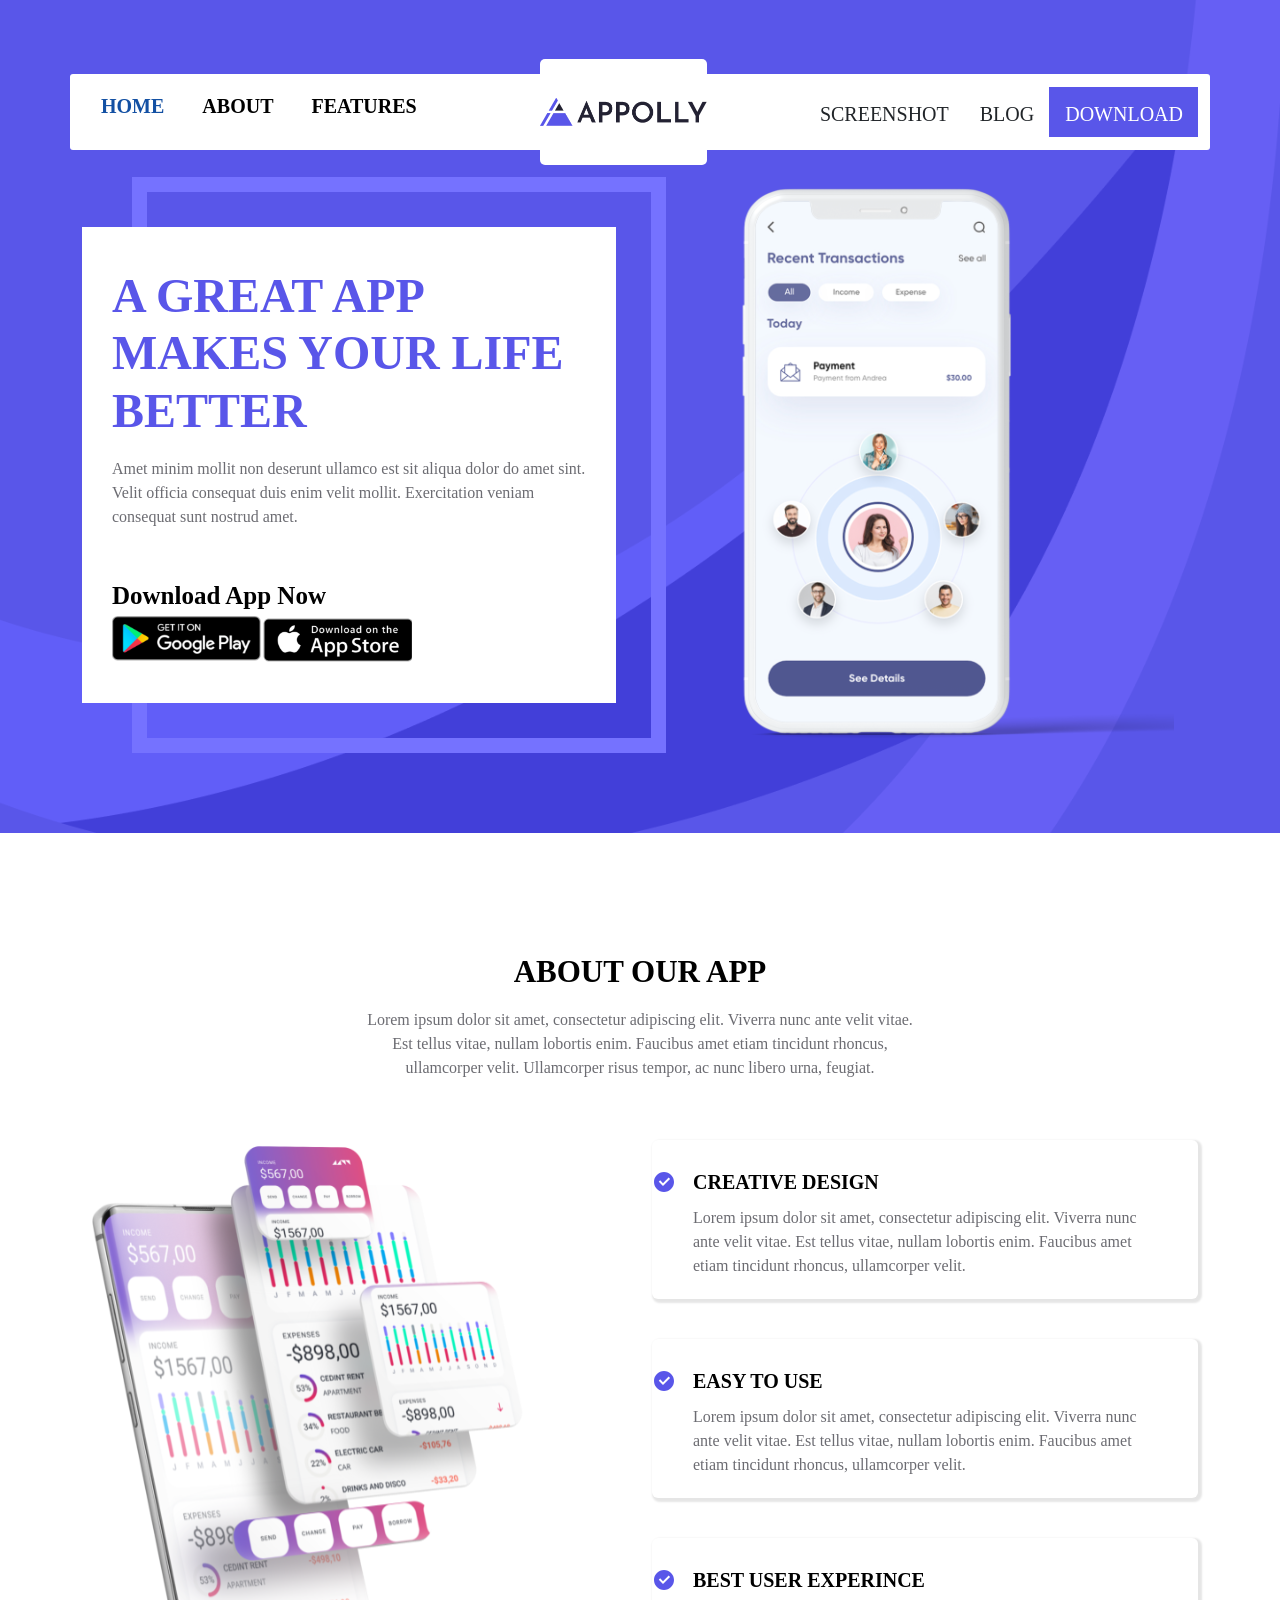
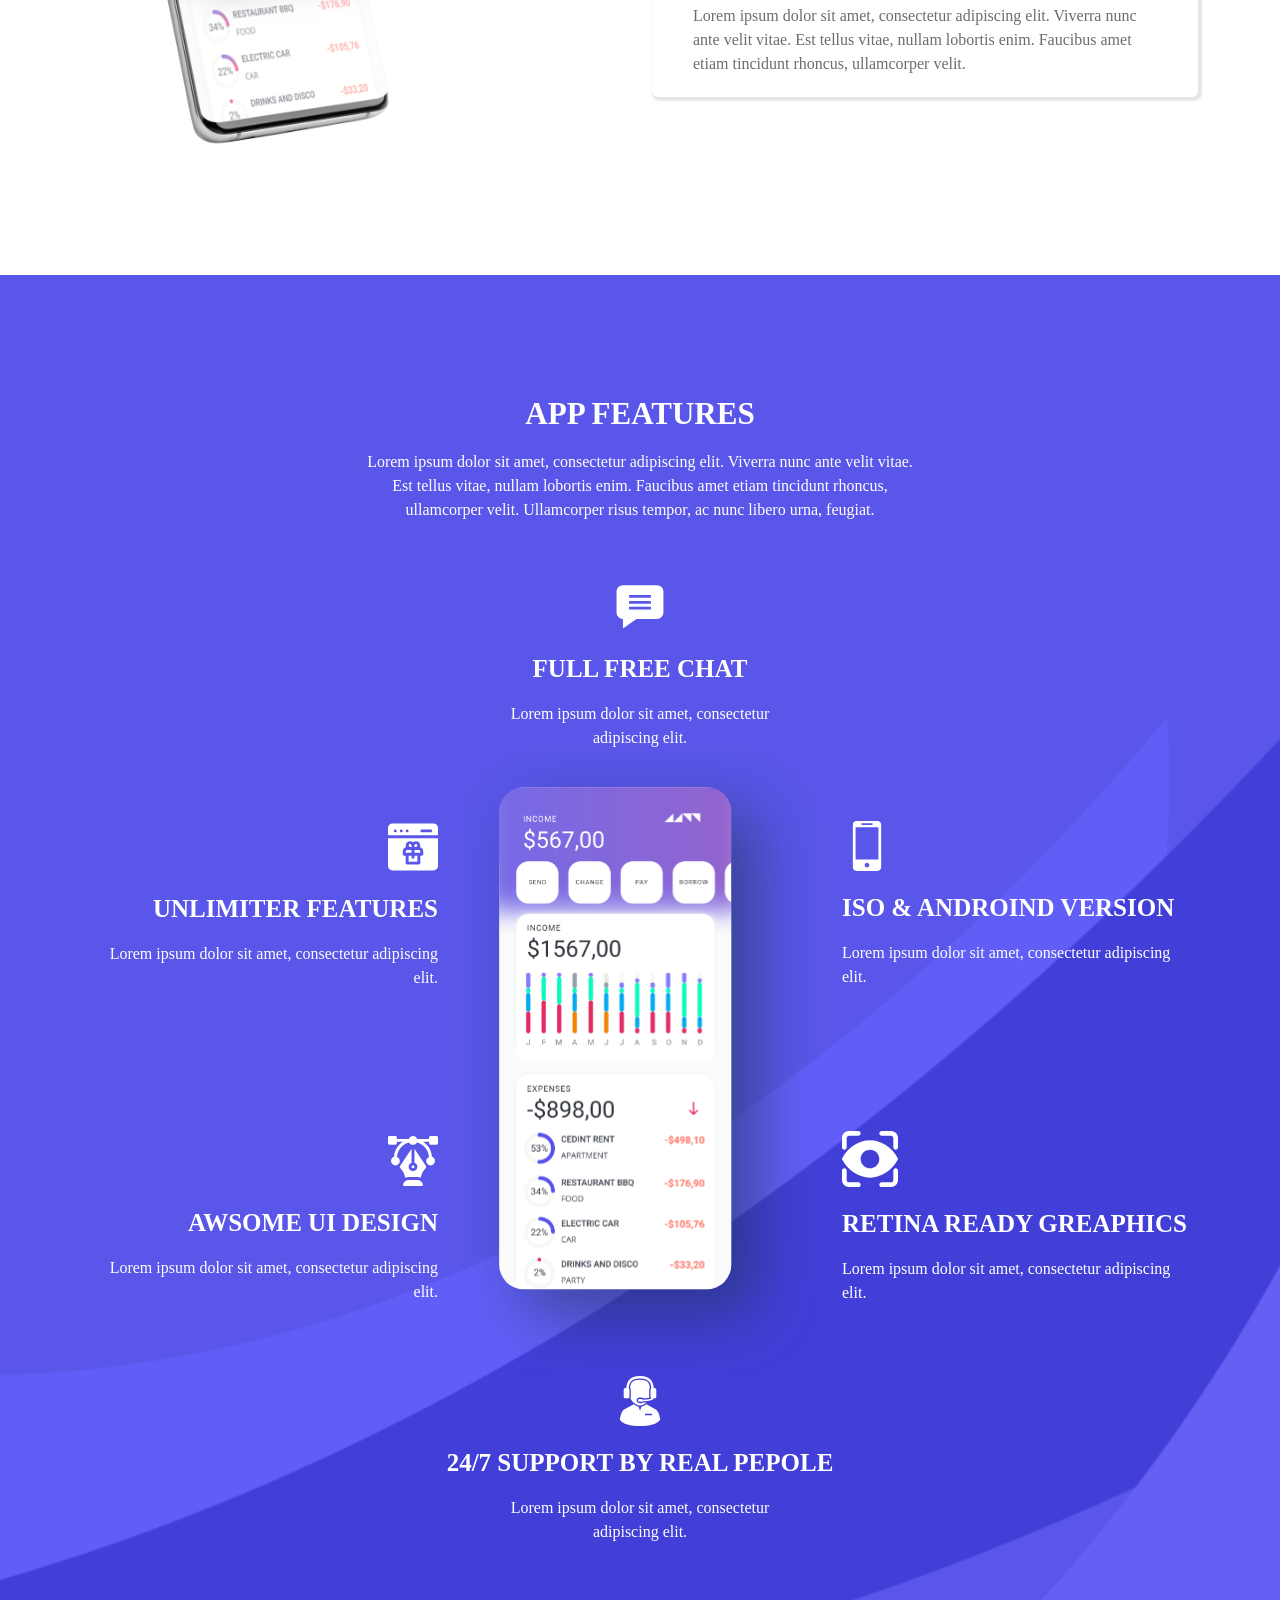
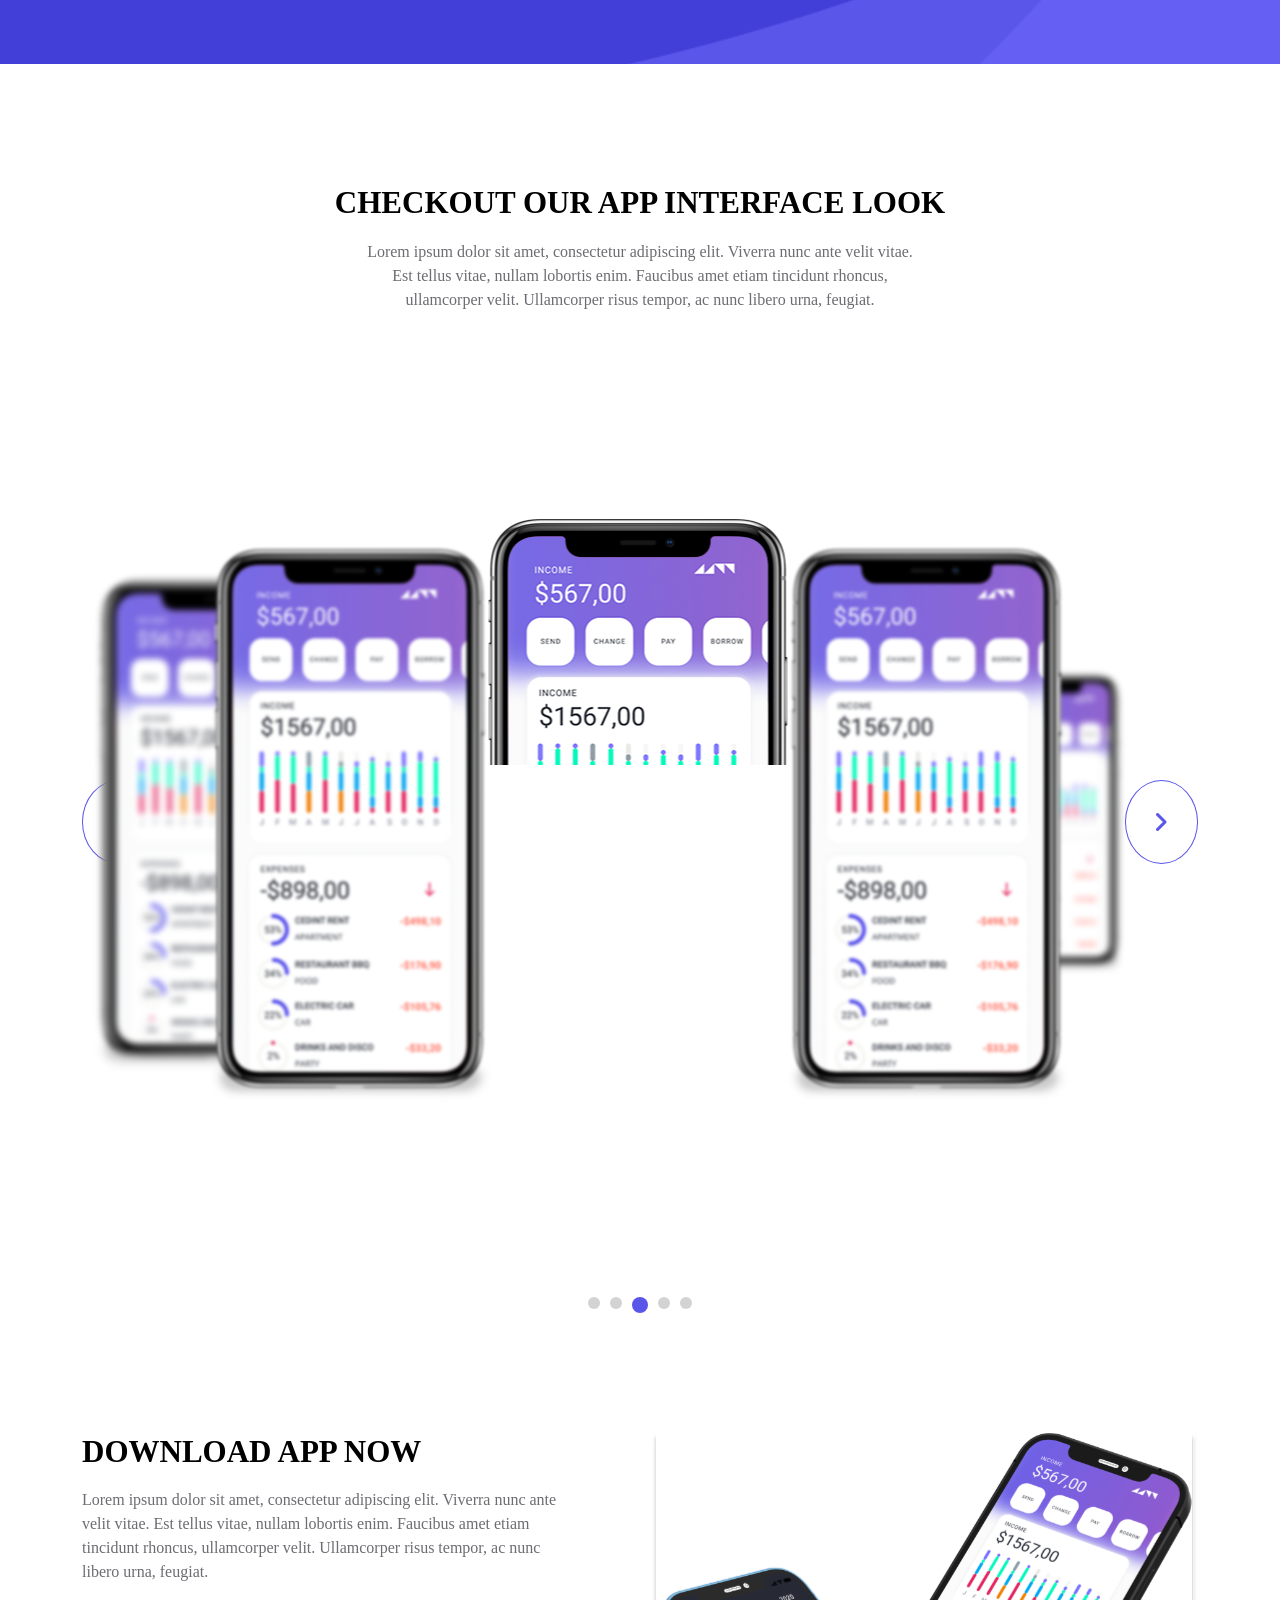
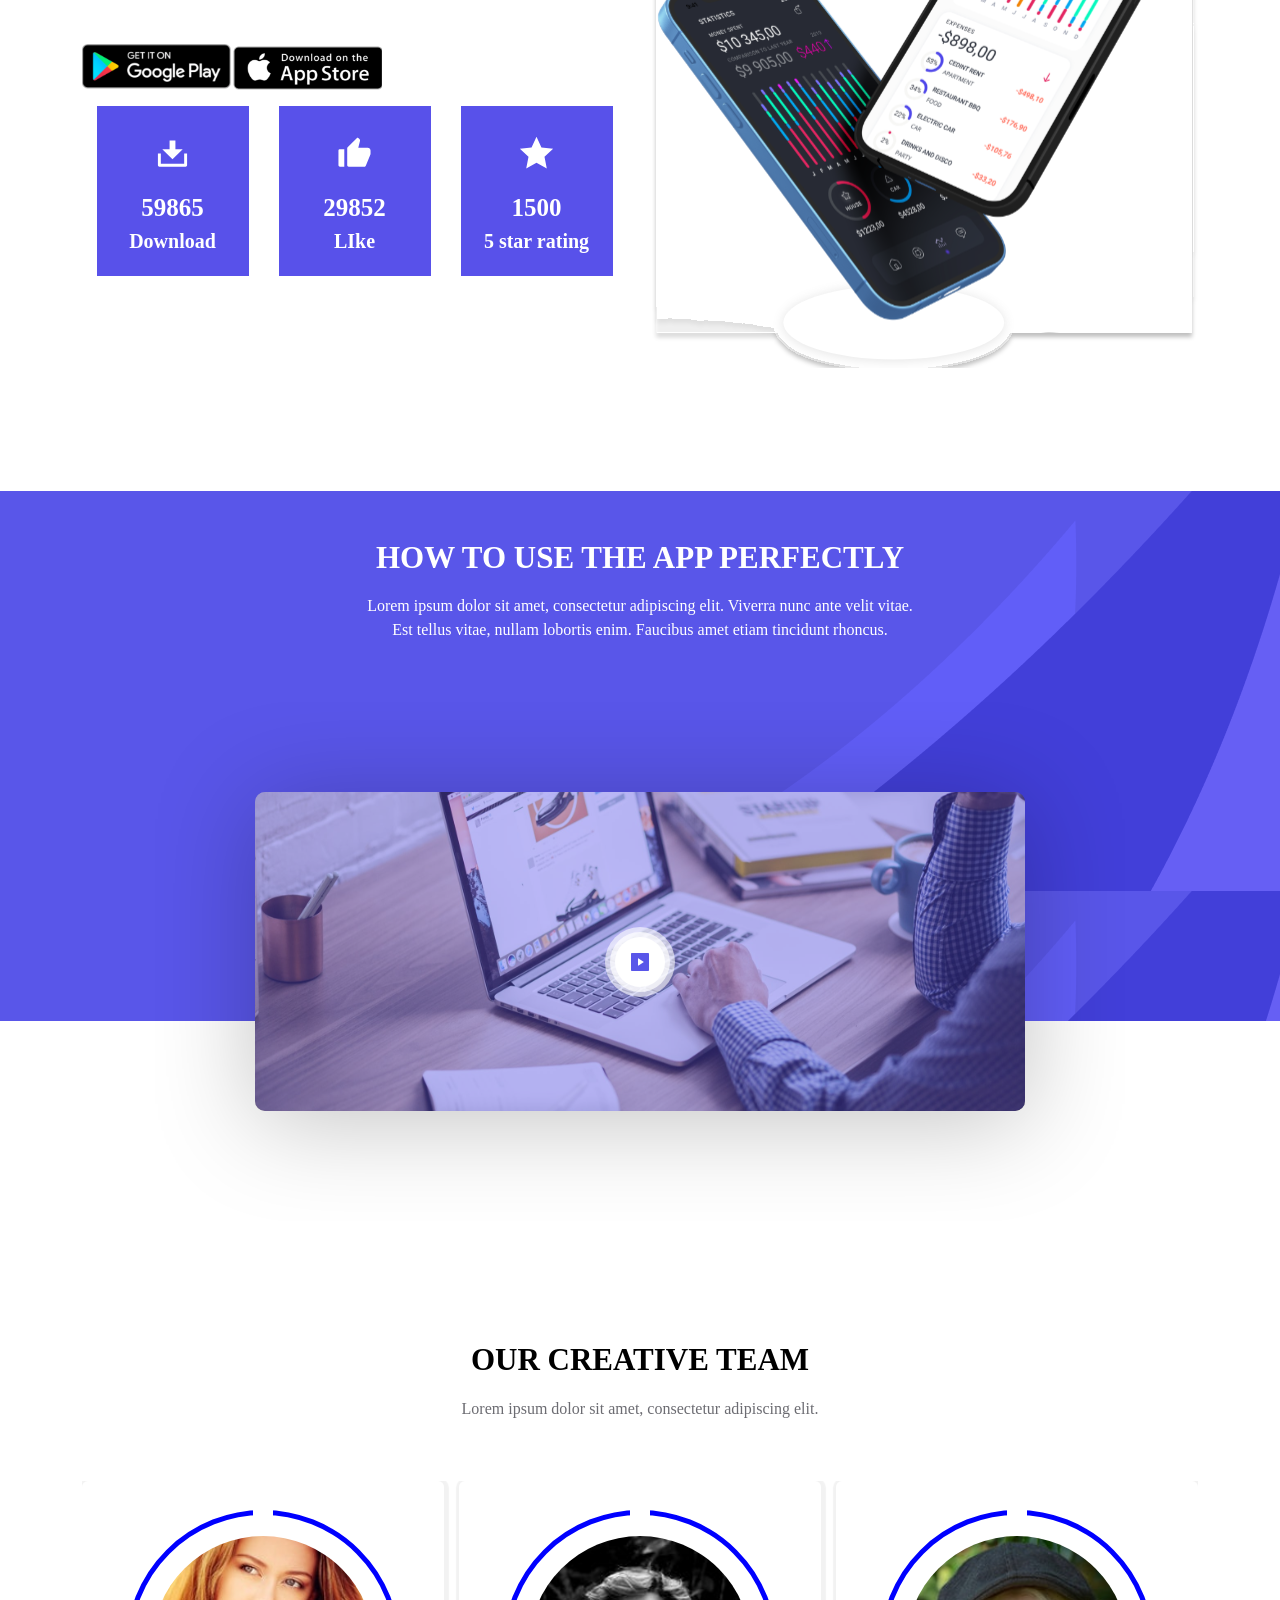
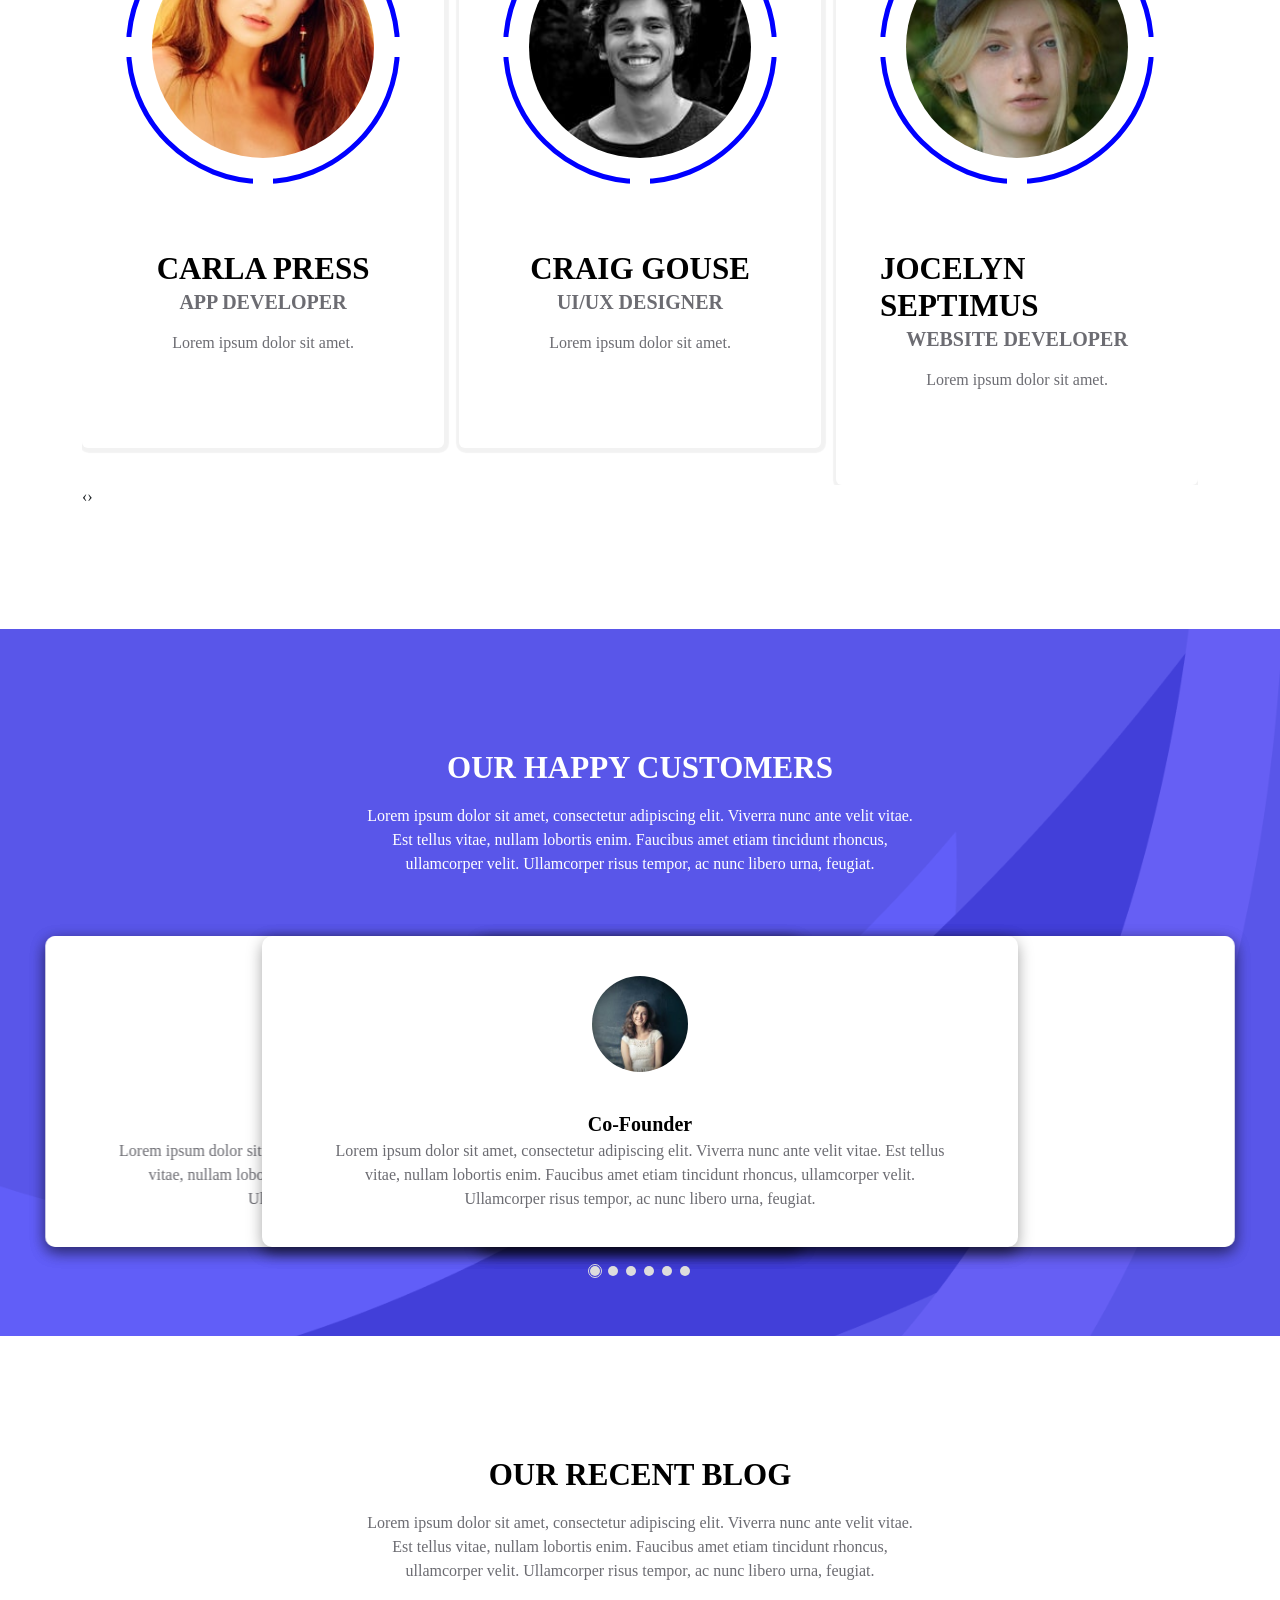
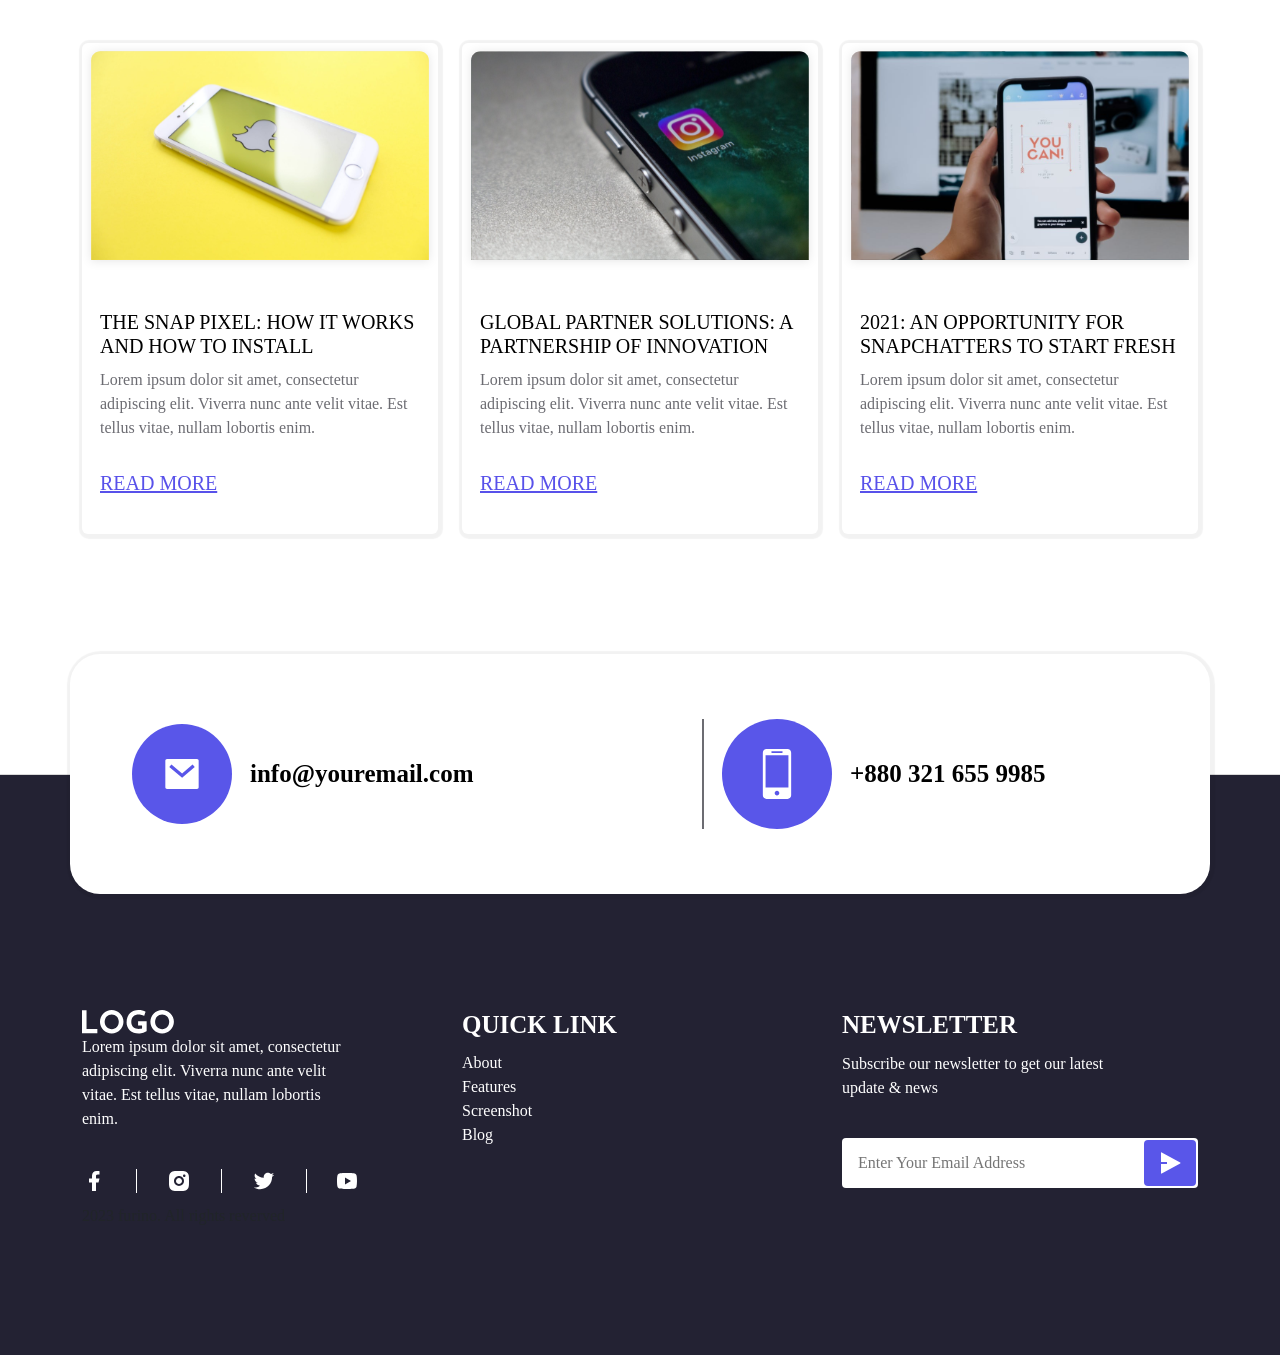
<file: index.html>
<html lang="en">

<head>
  <meta charset="UTF-8">
  <meta name="viewport" content="width=device-width, initial-scale=1.0">
  <title>credit-Home</title>
  <link rel="stylesheet" href="css/owl.carousel.min.css">
  <link rel="stylesheet" href="css/owl.theme.default.min.css">
  <link rel="stylesheet" href="css/all.min.css">
  <link rel="stylesheet" href="https://cdnjs.cloudflare.com/ajax/libs/font-awesome/6.0.0-beta3/css/all.min.css">
  <link href="https://unpkg.com/aos@2.3.1/dist/aos.css" rel="stylesheet">
  <link rel="stylesheet" href="css/bootstrap.min.css">
  <link rel="stylesheet" href="css/style.css">
</head>

<body>
  <header>
    <nav>
      <div class="container">
        <div class="main-header d-none d-lg-flex">
          <div class="left-header">
            <ul class="d-none d-lg-flex">
              <li><a href="#" class="active">HOME</a></li>
              <li><a href="about.html">ABOUT</a></li>
              <li><a href="contact.html">Features</a></li>
            </ul>
          </div>
          <div class="mid-header">
            <a href="#" class="logo">
              <img src="media/Logo4 1.svg" alt="">
            </a>
          </div>
          <div class="right-header">
            <a>Screenshot</a>
            <a>Blog</a>
            <a>Download</a>
          </div>
        </div>

        <div class="d-block d-lg-none align-items-center">
          <div>
            <div class="mobile-header d-flex">
              <button class="menu bg-transparent"><i class="fa-solid fa-bars"></i></button>
              <div class="mid-header-mo">
                <a href="#" class="logo">
                  <img src="media/Logo4 1.svg" alt="">
                </a>
              </div>
              <div class="right-header">
                <a href="#">DOWNLOAD</a>
              </div>
            </div>
            <div class="sidemenu">
              <button class="close"><img src="media/close-fill.svg" alt=""></button>
              <ul>
                <li><a href="#" class="active">Home</a></li>
                <li><a href="about.html">ABOUT</a></li>
                <li><a href="contact.html">Features</a></li>
                <li><a href="contact.html">Screenshot</a></li>
                <li><a href="contact.html">Blog</a></li>
              </ul>
            </div>
          </div>
        </div>
      </div>
    </nav>
  </header>
  <main>
    <section id="hero">
      <div class="img-back">
        <img src="media/Background Image.svg" alt="">
      </div>
      <div class="container">
        <div class="row">
          <div class="col-12 col-lg-6">
              <div class="content">
                <h1>A Great App Makes Your Life Better</h1>
                <p>Amet minim mollit non deserunt ullamco est sit aliqua dolor do amet sint. Velit officia consequat
                  duis enim velit mollit. Exercitation veniam consequat sunt nostrud amet.</p>
                <h4>Download App Now</h4>
                <div class="app">
                  <a href=""><img src="media/toppng 1.svg" alt=""></a>
                  <a href=""><img src="media/PngItem_1144050 2.svg" alt=""></a>
                </div>
              </div>
          </div>
          <div class="col-12 col-lg-5">
            <div class="right-hero">
              <img src="media/Free Ui View Mobile App Mockup 1.svg" alt="">
            </div>
          </div>
        </div>
      </div>
    </section>
    <section id="about" class="pb">
      <div class="container">
        <div class="title">
          <h2>About Our App</h2>
          <p>Lorem ipsum dolor sit amet, consectetur adipiscing elit. Viverra nunc ante velit vitae. Est tellus vitae,
            nullam lobortis enim. Faucibus amet etiam tincidunt rhoncus, ullamcorper velit. Ullamcorper risus tempor, ac
            nunc libero urna, feugiat.</p>
        </div>
        <div class="row">
          <div class="col-12 col-lg-5">
            <div class="left-sec"><img src="media/android-smartphone-free-mockup 1.svg" alt=""></div>
          </div>
          <div class="col-12 col-lg-6">
            <div class="right-sec">
              <div class="cards">
                <div class="card">
                  <div class="img-card"><img src="media/checkbox-circle-fill.svg" alt=""></div>
                  <div class="content-card">
                    <h3>Creative design</h3>
                    <p>Lorem ipsum dolor sit amet, consectetur adipiscing elit. Viverra nunc ante velit vitae. Est
                      tellus vitae, nullam lobortis enim. Faucibus amet etiam tincidunt rhoncus, ullamcorper velit.</p>
                  </div>
                </div>
                <div class="card">
                  <div class="img-card"><img src="media/checkbox-circle-fill.svg" alt=""></div>
                  <div class="content-card">
                    <h3>easy to use</h3>
                    <p>Lorem ipsum dolor sit amet, consectetur adipiscing elit. Viverra nunc ante velit vitae. Est
                      tellus vitae, nullam lobortis enim. Faucibus amet etiam tincidunt rhoncus, ullamcorper velit.</p>
                  </div>
                </div>
                <div class="card">
                  <div class="img-card"><img src="media/checkbox-circle-fill.svg" alt=""></div>
                  <div class="content-card">
                    <h3>Best user experince</h3>
                    <p>Lorem ipsum dolor sit amet, consectetur adipiscing elit. Viverra nunc ante velit vitae. Est
                      tellus vitae, nullam lobortis enim. Faucibus amet etiam tincidunt rhoncus, ullamcorper velit.</p>
                  </div>
                </div>
              </div>
            </div>
          </div>
        </div>
      </div>
    </section>
    <section id="features" class="pb">
      <div class="img-back"><img src="media/Rectangle 14.svg" alt=""></div>
      <div class="container">
        <div class="row">
          <div class="col-12">
            <div class="title">
              <h2>App features</h2>
              <p>Lorem ipsum dolor sit amet, consectetur adipiscing elit. Viverra nunc ante velit vitae. Est tellus
                vitae, nullam lobortis enim. Faucibus amet etiam tincidunt rhoncus, ullamcorper velit. Ullamcorper risus
                tempor, ac nunc libero urna, feugiat.</p>
            </div>
            <div class="col-12">
              <div class="card card3">
                <div class="img-card"><img src="media/comment.svg" alt=""></div>
                <div class="content-card">
                  <h3>Full free chat</h3>
                  <p>Lorem ipsum dolor sit amet, consectetur adipiscing elit.</p>
                </div>
              </div>
            </div>
          </div>
          <div class="col-12 col-lg-4">
            <div class="cards cards-end">
              <div class="card card1">
                <div class="img-card"><img src="media/browser.svg" alt=""></div>
                <div class="content-card">
                  <h3>unlimiter features</h3>
                  <p>Lorem ipsum dolor sit amet, consectetur adipiscing elit.</p>
                </div>
              </div>
              <div class="card card2">
                <div class="img-card"><img src="media/vector.svg" alt=""></div>
                <div class="content-card">
                  <h3>awsome ui design</h3>
                  <p>Lorem ipsum dolor sit amet, consectetur adipiscing elit.</p>
                </div>
              </div>
            </div>
          </div>
          <div class="col-12 col-lg-4">
            <div class="img-center">
              <img src="media/App.svg" alt="">
            </div>
          </div>
          <div class="col-12 col-lg-4">
            <div class="cards cards-start">
              <div class="card card5">
                <div class="img-card"><img src="media/cell-phone.svg" alt=""></div>
                <div class="content-card">
                  <h3>iso & androind version</h3>
                  <p>Lorem ipsum dolor sit amet, consectetur adipiscing elit.</p>
                </div>
              </div>
              <div class="card card6">
                <div class="img-card"><img src="media/eye-scanner 1.svg" alt=""></div>
                <div class="content-card">
                  <h3>retina ready greaphics</h3>
                  <p>Lorem ipsum dolor sit amet, consectetur adipiscing elit.</p>
                </div>
              </div>
            </div>
          </div>
          <div class="col-12">
            <div class="card card4">
              <div class="img-card"><img src="media/male-telemarketer.svg" alt=""></div>
              <div class="content-card">
                <h3>24/7 support by real pepole</h3>
                <p>Lorem ipsum dolor sit amet, consectetur adipiscing elit.</p>
              </div>
            </div>
          </div>
        </div>
      </div>
    </section>
    <section id="checkout" class="pb">
      <div class="container">
        <div class="title">
          <h2>Checkout Our App Interface Look</h2>
          <p>Lorem ipsum dolor sit amet, consectetur adipiscing elit. Viverra nunc ante velit vitae. Est tellus vitae,
            nullam lobortis enim. Faucibus amet etiam tincidunt rhoncus, ullamcorper velit. Ullamcorper risus tempor, ac
            nunc libero urna, feugiat.</p>
        </div>
        <div class="slider-container hero-slider">
          <div class="left-arrow"><i class="fa fa-angle-left" style="font-size:24px"></i></div>
          <div class="slider-content" id='slider-content'>
            <div class='slide'>
              <img src="media/iPhoneX-Mockup 1.svg" alt="">
            </div>
            <div class='slide'>
              <img src="media/iPhoneX-Mockup 1.svg" alt="">
            </div>
            <div class='slide'>
              <img src="media/iPhoneX-Mockup 1.svg" alt="">
            </div>
            <div class='slide'>
              <img src="media/iPhoneX-Mockup 1.svg" alt="">
            </div>
            <div class='slide'>
              <img src="media/iPhoneX-Mockup 1.svg" alt="">
            </div>
          </div>
          <div class="right-arrow"><i class="fa fa-angle-right" style="font-size:24px"></i></div>
        </div>
        <div class="custom-dots"></div>

      </div>
    </section>
    <section id="download" class="pb-b">
      <div class="container">
        <div class="row">
          <div class="col-12 col-lg-6">
            <div class="left-row">
              <div class="title">
                <h2>Download App Now</h2>
                <p>Lorem ipsum dolor sit amet, consectetur adipiscing elit. Viverra nunc ante velit vitae. Est tellus
                  vitae, nullam lobortis enim. Faucibus amet etiam tincidunt rhoncus, ullamcorper velit. Ullamcorper
                  risus tempor, ac nunc libero urna, feugiat.</p>
              </div>
              <div class="app">
                <a href=""><img src="media/toppng 1.svg" alt=""></a>
                <a href=""><img src="media/PngItem_1144050 2.svg" alt=""></a>
              </div>
              <div class="links">
                <a href="#">
                  <div class="link">
                    <div class="icon-link"><img src="media/download-2-fill.svg" alt=""></div>
                    <div class="content-link">
                      <span>59865</span>
                      <p>Download</p>
                    </div>
                  </div>
                </a>
                <a href="#">
                  <div class="link">
                    <div class="icon-link"><img src="media/thumb-up-fill.svg" alt=""></div>
                    <div class="content-link">
                      <span>29852</span>
                      <p>LIke</p>
                    </div>
                  </div>
                </a>
                <a href="#">
                  <div class="link">
                    <div class="icon-link"><img src="media/star-fill.svg" alt=""></div>
                    <div class="content-link">
                      <span>1500</span>
                      <p>5 star rating</p>
                    </div>
                  </div>
                </a>
              </div>
            </div>
          </div>
          <div class="col-12 col-lg-6">
            <div class="right-row">
              <img src="media/App Desgin.svg" alt="">
            </div>
          </div>
        </div>
      </div>
    </section>
    <section id="use" class="pb">
      <div class="container">
        <div class="title">
          <h2>how to use the app perfectly</h2>
          <p>Lorem ipsum dolor sit amet, consectetur adipiscing elit. Viverra nunc ante velit vitae. Est tellus vitae,
            nullam lobortis enim. Faucibus amet etiam tincidunt rhoncus.</p>
        </div>
        <div class="video">
          <div class="video-back">
            <video src="media/img-prof2.mp4"></video>
          </div>
          <div class="img-video">
            <img src="media/Image (18).svg" alt="">          </div>
        </div>


      </div>
    </section>
    <section id="team" class="pb-b">
      <div class="container">
    
        <div class="title">
          <h2>Our creative team</h2>
          <p>Lorem ipsum dolor sit amet, consectetur adipiscing elit.</p>
        </div>
    
        <div class="owl-carousel team-carousel">
    
          <div class="card">
            <div class="back-img">
              <div class="img-card">
                <img src="media/Profile.svg" alt="">
              </div>
            </div>
            <div class="content-card">
              <h3>Carla Press</h3>
              <span>App Developer</span>
              <p>Lorem ipsum dolor sit amet.</p>
            </div>
          </div>
    
          <div class="card">
            <div class="back-img">
              <div class="img-card">
                <img src="media/Profile Image.svg" alt="">
              </div>
            </div>
            <div class="content-card">
              <h3>Craig Gouse</h3>
              <span>UI/UX Designer</span>
              <p>Lorem ipsum dolor sit amet.</p>
            </div>
          </div>
    
          <div class="card">
            <div class="back-img">
              <div class="img-card">
                <img src="media/Profile Image (1).svg" alt="">
              </div>
            </div>
            <div class="content-card">
              <h3>Jocelyn Septimus</h3>
              <span>Website Developer</span>
              <p>Lorem ipsum dolor sit amet.</p>
            </div>
          </div>

          <div class="card">
            <div class="back-img">
              <div class="img-card">
                <img src="media/Profile.svg" alt="">
              </div>
            </div>
            <div class="content-card">
              <h3>Carla Press</h3>
              <span>App Developer</span>
              <p>Lorem ipsum dolor sit amet.</p>
            </div>
          </div>

          <div class="card">
            <div class="back-img">
              <div class="img-card">
                <img src="media/Profile.svg" alt="">
              </div>
            </div>
            <div class="content-card">
              <h3>Carla Press</h3>
              <span>App Developer</span>
              <p>Lorem ipsum dolor sit amet.</p>
            </div>
          </div>

          <div class="card">
            <div class="back-img">
              <div class="img-card">
                <img src="media/Profile.svg" alt="">
              </div>
            </div>
            <div class="content-card">
              <h3>Carla Press</h3>
              <span>App Developer</span>
              <p>Lorem ipsum dolor sit amet.</p>
            </div>
          </div>
    
        </div>
      </div>
    </section>
    

    <section id="customers" class="pb">
      <div class="img-back">
        <img src="media/Background Image.svg" alt="">
      </div>
      <div class="container">
        <div class="title">
          <h2>Our Happy Customers</h2>
          <p>Lorem ipsum dolor sit amet, consectetur adipiscing elit. Viverra nunc ante velit vitae. Est tellus vitae,
            nullam lobortis enim. Faucibus amet etiam tincidunt rhoncus, ullamcorper velit. Ullamcorper risus tempor, ac
            nunc libero urna, feugiat.</p>
        </div>
        <div class="parent">
          <div class="carousel">
            <div class="slide1">
              <div class="item">
                <div class="img-item">
                  <img src="media/Profile Image (2).svg" alt="">
                </div>
                <div class="content-item">
                  <h3>Ann Lubin</h3>
                  <span>Co-Founder</span>
                  <p>Lorem ipsum dolor sit amet, consectetur adipiscing elit. Viverra nunc ante velit vitae. Est tellus
                    vitae, nullam lobortis enim. Faucibus amet etiam tincidunt rhoncus, ullamcorper velit. Ullamcorper
                    risus tempor, ac nunc libero urna, feugiat.</p>
                </div>
              </div>
            </div>
            <div class="slide2">
              <div class="item">
                <div class="img-item">
                  <img src="media/Profile Image (2).svg" alt="">
                </div>
                <div class="content-item">
                  <h3>Ann Lubin</h3>
                  <span>Co-Founder</span>
                  <p>Lorem ipsum dolor sit amet, consectetur adipiscing elit. Viverra nunc ante velit vitae. Est tellus
                    vitae, nullam lobortis enim. Faucibus amet etiam tincidunt rhoncus, ullamcorper velit. Ullamcorper
                    risus tempor, ac nunc libero urna, feugiat.</p>
                </div>
              </div>
            </div>
            <div class="slide3">
              <div class="item">
                <div class="img-item">
                  <img src="media/Profile Image (2).svg" alt="">
                </div>
                <div class="content-item">
                  <h3>Ann Lubin</h3>
                  <span>Co-Founder</span>
                  <p>Lorem ipsum dolor sit amet, consectetur adipiscing elit. Viverra nunc ante velit vitae. Est tellus
                    vitae, nullam lobortis enim. Faucibus amet etiam tincidunt rhoncus, ullamcorper velit. Ullamcorper
                    risus tempor, ac nunc libero urna, feugiat.</p>
                </div>
              </div>
            </div>
            <div class="slide4">
              <div class="item">
                <div class="img-item">
                  <img src="media/Profile Image (2).svg" alt="">
                </div>
                <div class="content-item">
                  <h3>Ann Lubin</h3>
                  <span>Co-Founder</span>
                  <p>Lorem ipsum dolor sit amet, consectetur adipiscing elit. Viverra nunc ante velit vitae. Est tellus
                    vitae, nullam lobortis enim. Faucibus amet etiam tincidunt rhoncus, ullamcorper velit. Ullamcorper
                    risus tempor, ac nunc libero urna, feugiat.</p>
                </div>
              </div>
            </div>
            <div class="slide5">
              <div class="item">
                <div class="img-item">
                  <img src="media/Profile Image (2).svg" alt="">
                </div>
                <div class="content-item">
                  <h3>Ann Lubin</h3>
                  <span>Co-Founder</span>
                  <p>Lorem ipsum dolor sit amet, consectetur adipiscing elit. Viverra nunc ante velit vitae. Est tellus
                    vitae, nullam lobortis enim. Faucibus amet etiam tincidunt rhoncus, ullamcorper velit. Ullamcorper
                    risus tempor, ac nunc libero urna, feugiat.</p>
                </div>
              </div>
            </div>
            <div class="slide6">
              <div class="item">
                <div class="img-item">
                  <img src="media/Profile Image (2).svg" alt="">
                </div>
                <div class="content-item">
                  <h3>Ann Lubin</h3>
                  <span>Co-Founder</span>
                  <p>Lorem ipsum dolor sit amet, consectetur adipiscing elit. Viverra nunc ante velit vitae. Est tellus
                    vitae, nullam lobortis enim. Faucibus amet etiam tincidunt rhoncus, ullamcorper velit. Ullamcorper
                    risus tempor, ac nunc libero urna, feugiat.</p>
                </div>
              </div>
            </div>
          </div>
          <div class="dots">
            <span class="dot active"></span>
            <span class="dot"></span>
            <span class="dot"></span>
            <span class="dot"></span>
          </div>

        </div>
      </div>
    </section>
    <section id="blog" class="pb-t">
      <div class="container">
        <div class="title">
          <h2>Our recent blog</h2>
          <p>Lorem ipsum dolor sit amet, consectetur adipiscing elit. Viverra nunc ante velit vitae. Est tellus vitae,
            nullam lobortis enim. Faucibus amet etiam tincidunt rhoncus, ullamcorper velit. Ullamcorper risus tempor, ac
            nunc libero urna, feugiat.</p>
        </div>
        <div class="row">
          <div class="col-12 col-lg-4">
            <a href="">
              <div class="card">
                <div class="top-card"><img src="media/Image (1).svg" alt=""></div>
                <div class="body-card">
                  <h3>The Snap Pixel: How It Works and How to Install </h3>
                  <p>Lorem ipsum dolor sit amet, consectetur adipiscing elit. Viverra nunc ante velit vitae. Est tellus
                    vitae, nullam lobortis enim.</p>
                  <a href=""><span>Read more</span></a>
                </div>
              </div>
            </a>
          </div>
          <div class="col-12 col-lg-4">
            <a href="">
              <div class="card">
                <div class="top-card"><img src="media/Image (2).svg" alt=""></div>
                <div class="body-card">
                  <h3>Global Partner Solutions: A Partnership of Innovation </h3>
                  <p>Lorem ipsum dolor sit amet, consectetur adipiscing elit. Viverra nunc ante velit vitae. Est tellus
                    vitae, nullam lobortis enim.</p>
                  <a href=""><span>Read more</span></a>
                </div>
              </div>
            </a>
          </div>
          <div class="col-12 col-lg-4">
            <a href="">
              <div class="card">
                <div class="top-card"><img src="media/Image (3).svg" alt=""></div>
                <div class="body-card">
                  <h3>2021: An opportunity for Snapchatters to start fresh</h3>
                  <p>Lorem ipsum dolor sit amet, consectetur adipiscing elit. Viverra nunc ante velit vitae. Est tellus
                    vitae, nullam lobortis enim.</p>
                  <a href=""><span>Read more</span></a>
                </div>
              </div>
            </a>
          </div>
        </div>
      </div>
    </section>
    <div class="footer-blog container">
        <div class="row">
        <div class="col-12 col-lg-6">
          <a href="">
            <div class="email communication">
              <div class="left-div"><img src="media/mail-fill.svg" alt=""></div>
              <div class="right-div">
                <p>info@youremail.com</p>
              </div>
            </div>
          </a>
        </div>
        <div class="col-12 col-lg-6">
          <a href="">
            <div class="communication phone">
              <div class="left-div"><img src="media/cell-phone.svg" alt=""></div>
              <div class="right-div">
                <p>+880 321 655 9985</p>
              </div>
            </div>
          </a>
        </div>
        </div>
    </div>
  </main>
  <footer>
    <div class="container">
      <div class="row">
        <div class="col-12 col-lg-4">
          <div class="left-footer">
            <a href="#"><img src="media/Logo.svg" alt=""></a>
            <p>Lorem ipsum dolor sit amet, consectetur adipiscing elit. Viverra nunc ante velit vitae. Est tellus vitae,
              nullam lobortis enim.</p>
            <div class="links">
              <div class="link">
                <a href="" class="pre"><img src="media/facebook-fill 2.svg" alt=""></a>
                <a href="" class="post"><img src="media/facebook-fill.svg" alt=""></a>
              </div>
              <div class="link">
                <a href="" class="pre"><img src="media/instagram-fill 2.svg" alt=""></a>
                <a href="" class="post"><img src="media/instagram-fill.svg" alt=""></a>
              </div>
              <div class="link">
                <a href="" class="pre"><img src="media/twitter-fill 2.svg" alt=""></a>
                <a href="" class="post"><img src="media/twitter-fill 1.svg" alt=""></a>
              </div>
              <div class="link">
                <a href="" class="pre"><img src="media/Vector 2.svg" alt=""></a>
                <a href="" class="post"><img src="media/youtube-fill 1.svg" alt=""></a>
              </div>
            </div>
          </div>
        </div>
        <div class="col-12 col-lg-4">
          <div class="mid-footer">
            <ul>
              <h3>quick link</h3>
              <li><a href="" class="location">About</a></li>
              <li><a href="" class="phone">Features</a></li>
              <li><a href="" class="email">Screenshot</a></li>
              <li><a href="" class="email">Blog</a></li>
            </ul>
          </div>
        </div>
        <div class="col-12 col-lg-4">
          <div class="right-footer">
            <h3>Newsletter</h3>
            <p>Subscribe our newsletter to get our latest
              update & news</p>
            <form action="">
              <div>
                <input type="text" placeholder="Enter Your Email Address">
                <button type="submit"><img src="media/send-plane-2-fill.svg" alt=""></button>
              </div>
            </form>
          </div>
        </div>
      </div>
      <div class="bottom-page">
        <p>2023 furino. All rights reverved</p>
      </div>
    </div>
  </footer>



  <script src="https://cdn.jsdelivr.net/npm/@popperjs/core@2.11.8/dist/umd/popper.min.js"></script>
  <script src="https://cdn.jsdelivr.net/npm/bootstrap@5.3.0-alpha3/dist/js/bootstrap.min.js"></script>
  <script src="js/jquery-3.7.1.js"></script>
  <script src="js/owl.carousel.min.js"></script>
  <script src="https://unpkg.com/aos@2.3.1/dist/aos.js"></script>
  <script src="js/script.js"></script>

</body>

</html>
</file>
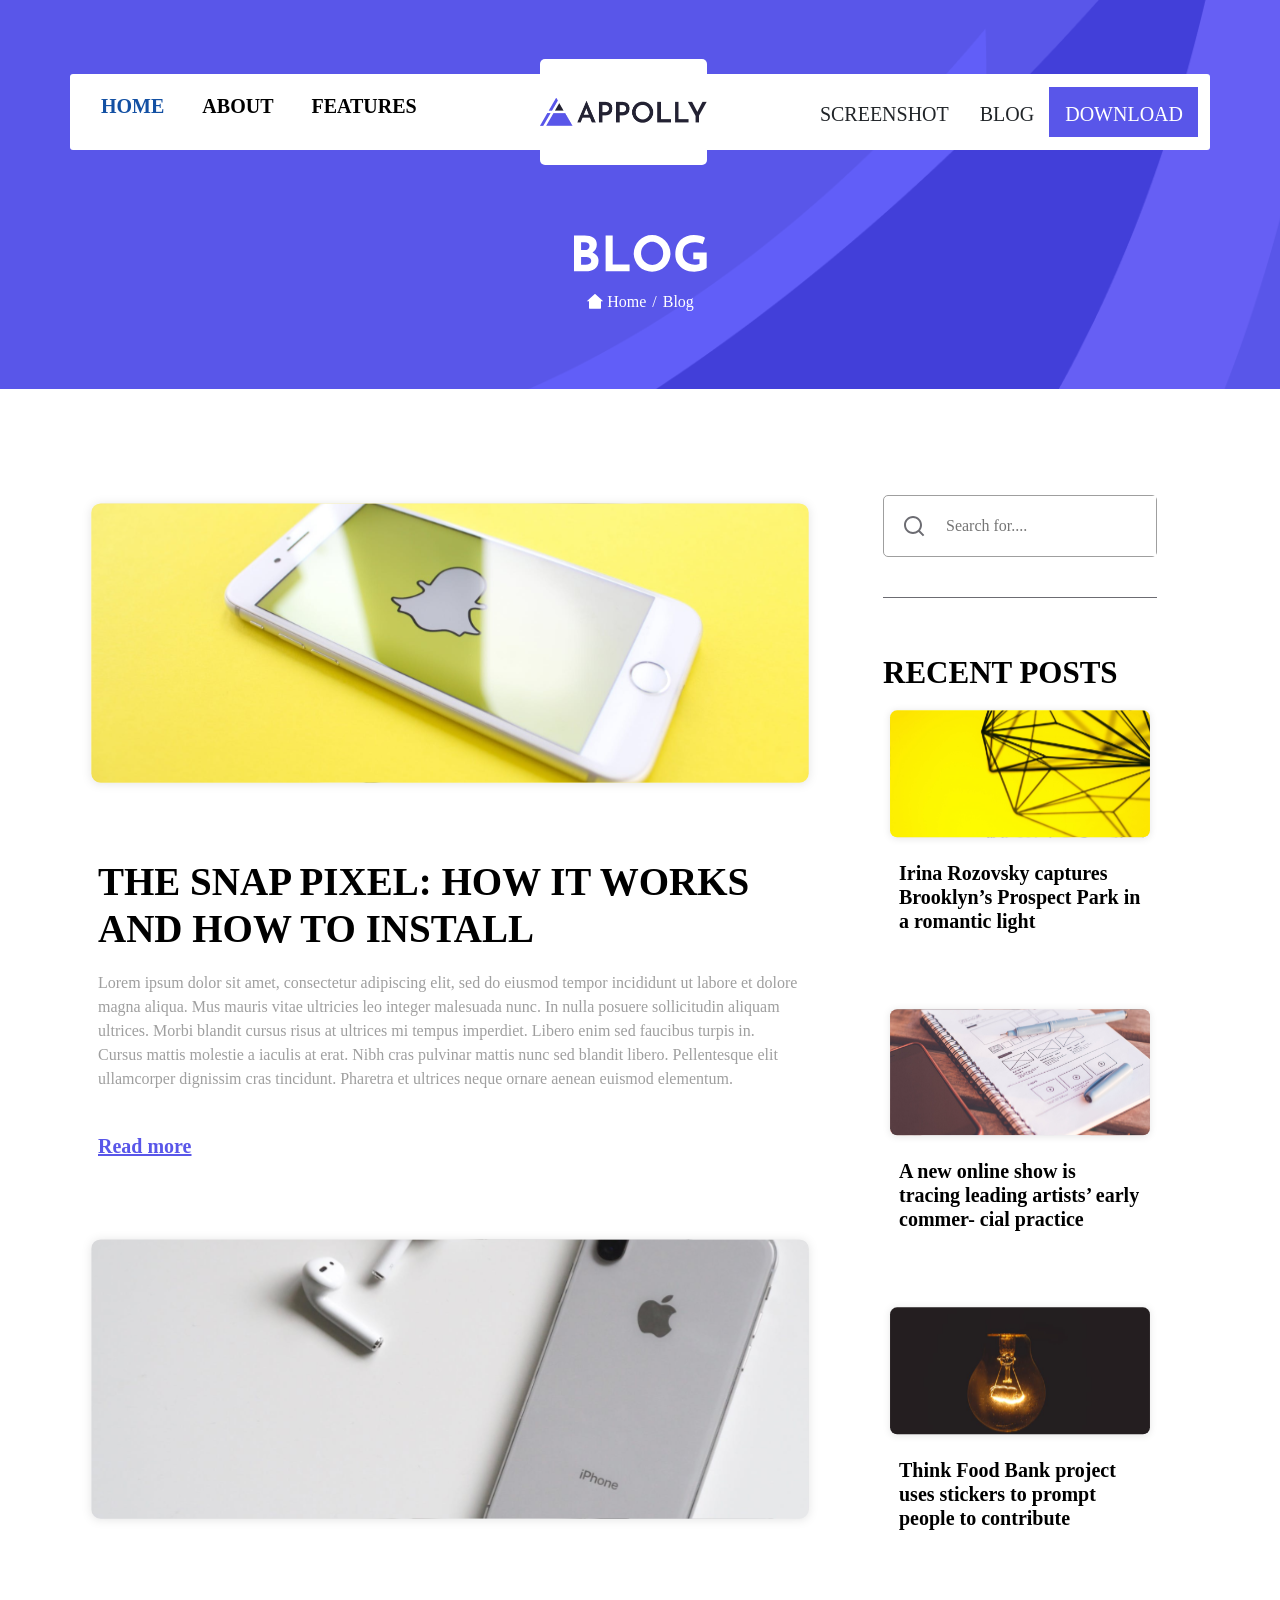
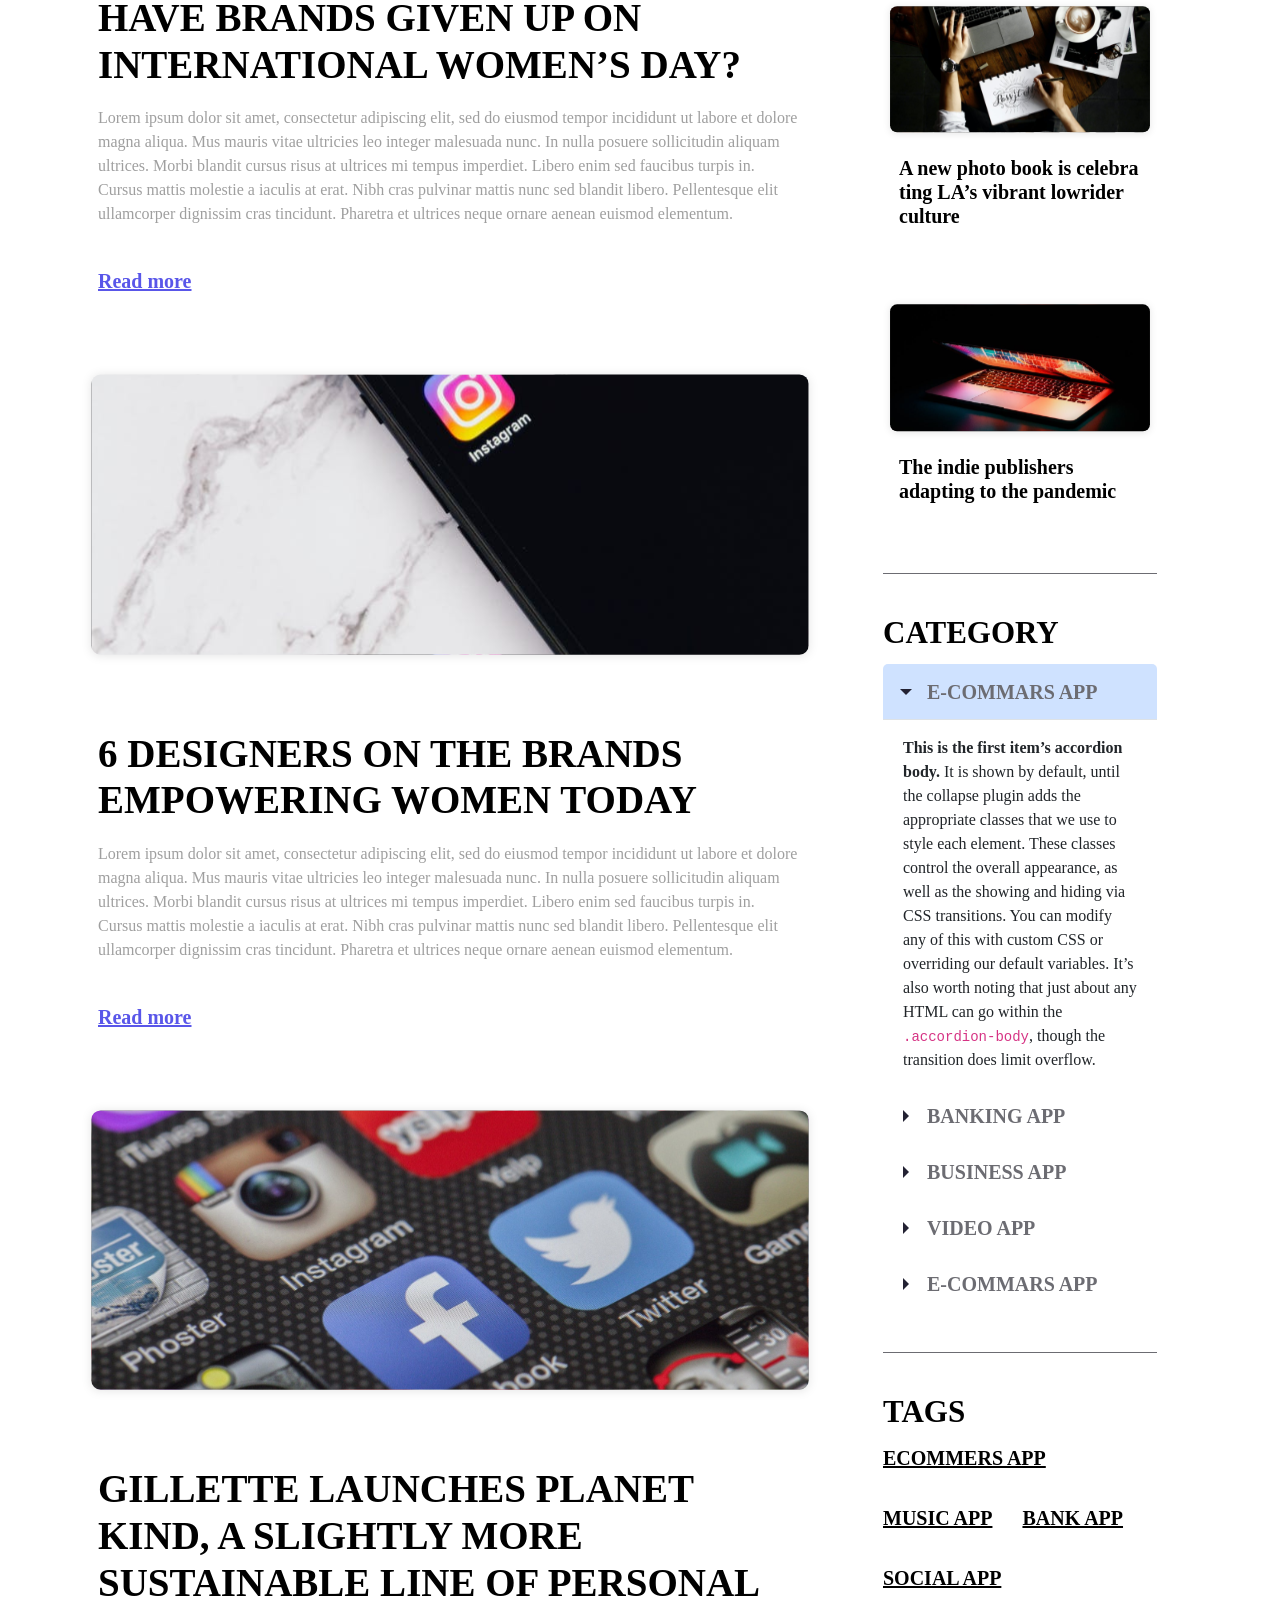
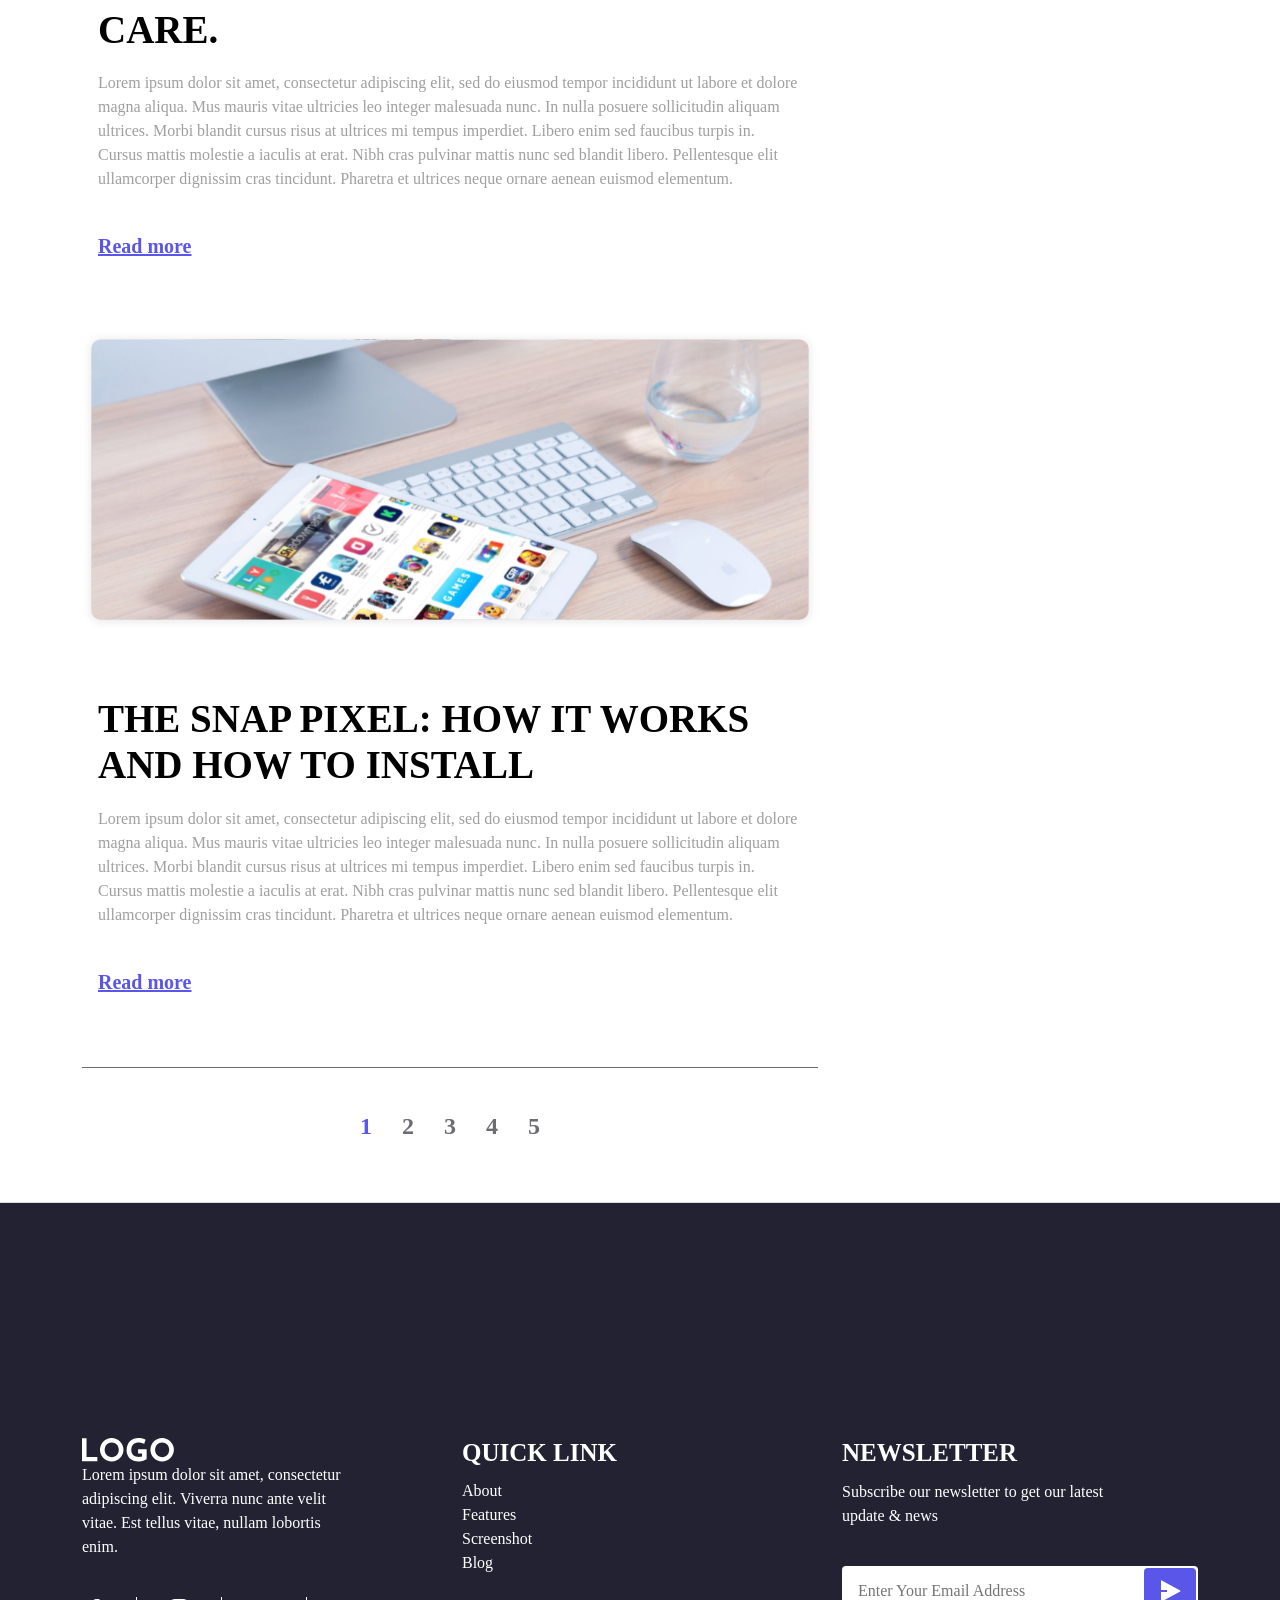
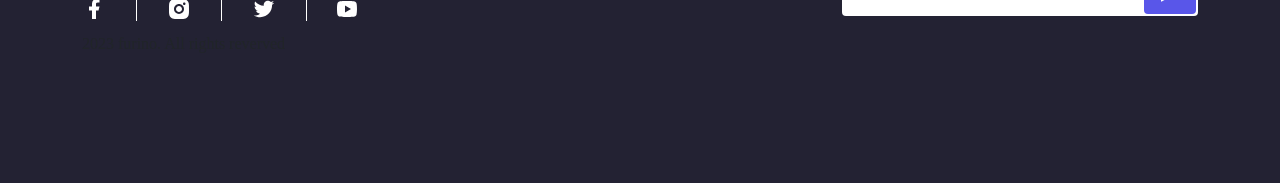
<file: blog.html>
<html lang="en"><head>
    <meta charset="UTF-8">
    <meta name="viewport" content="width=device-width, initial-scale=1.0">
    <title>credit-Home</title>
    <link rel="stylesheet" href="css/owl.carousel.min.css">
    <link rel="stylesheet" href="css/owl.theme.default.min.css">
    <link rel="stylesheet" href="css/all.min.css">
    <link rel="stylesheet" href="https://cdnjs.cloudflare.com/ajax/libs/font-awesome/6.0.0-beta3/css/all.min.css">
    <link href="https://unpkg.com/aos@2.3.1/dist/aos.css" rel="stylesheet">
    <link rel="stylesheet" href="css/bootstrap.min.css">
    <link rel="stylesheet" href="css/style.css">
</head>
<body>
  <header>
    <nav>
      <div class="container">
        <div class="main-header d-none d-lg-flex">
          <div class="left-header">
            <ul class="d-none d-lg-flex">
              <li><a href="#" class="active">HOME</a></li>
              <li><a href="about.html">ABOUT</a></li>
              <li><a href="contact.html">Features</a></li>
            </ul>
          </div>
          <div class="mid-header">
            <a href="#" class="logo">
              <img src="media/Logo4 1.svg" alt="">
            </a>
          </div>
          <div class="right-header">
            <a>Screenshot</a>
            <a>Blog</a>
            <a>Download</a>
          </div>
        </div>

        <div class="d-block d-lg-none align-items-center">
          <div>
            <div class="mobile-header d-flex">
              <button class="menu bg-transparent"><i class="fa-solid fa-bars"></i></button>
              <div class="mid-header-mo">
                <a href="#" class="logo">
                  <img src="media/Logo4 1.svg" alt="">
                </a>
              </div>
              <div class="right-header">
                <a href="#">DOWNLOAD</a>
              </div>
            </div>
            <div class="sidemenu">
              <button class="close"><img src="media/close-fill.svg" alt=""></button>
              <ul>
                <li><a href="#" class="active">Home</a></li>
                <li><a href="about.html">ABOUT</a></li>
                <li><a href="contact.html">Features</a></li>
                <li><a href="contact.html">Screenshot</a></li>
                <li><a href="contact.html">Blog</a></li>
              </ul>
            </div>
          </div>
        </div>
      </div>
    </nav>
  </header>
  <main>
    <section id="hero-sub">
      <div class="img-hero"><img src="media/Background Image (1).svg" alt=""></div>
        <div class="container">
            <div class="content-hero">
        <div class="logos"><img src="media/Blog.svg" alt=""></div>
        <div class="link">
        <a href="#">Home</a>
        <a href="#" class="a-right">Blog</a>
        </div>
        </div>
        </div>
    </section>
    <section id="blog-parent">
        <div class="container">
            <div class="row">
                <div class="col-12 col-lg-6 col-xl-8 mb-5 mb-lg-0">
                    <div class="cards">
                         <a href="">
                      <div class="card">
                      <div class="img-card"><img src="media/Image (6).svg" class="card-img-top" alt="..."></div>
                      <div class="card-body">
                        <h5 class="card-title">The Snap Pixel: How It Works and How to Install </h5>
                        <p class="card-text">Lorem ipsum dolor sit amet, consectetur adipiscing elit, sed do eiusmod tempor incididunt ut labore et dolore magna aliqua. Mus mauris vitae ultricies leo integer malesuada nunc. In nulla posuere sollicitudin aliquam ultrices. Morbi blandit cursus risus at ultrices mi tempus imperdiet. Libero enim sed faucibus turpis in. Cursus mattis molestie a iaculis at erat. Nibh cras pulvinar mattis nunc sed blandit libero. Pellentesque elit ullamcorper dignissim cras tincidunt. Pharetra et ultrices neque ornare aenean euismod elementum.</p>
                        <a href=""><span>Read more</span></a>
                      </div>
                    </div>
                    </a>
                    <a href="">
                      <div class="card">
                      <div class="img-card"><img src="media/Image (7).svg" class="card-img-top" alt="..."></div>
                      <div class="card-body">
                        <h5 class="card-title">Have brands given up on International Women’s Day?</h5>
                        <p class="card-text">Lorem ipsum dolor sit amet, consectetur adipiscing elit, sed do eiusmod tempor incididunt ut labore et dolore magna aliqua. Mus mauris vitae ultricies leo integer malesuada nunc. In nulla posuere sollicitudin aliquam ultrices. Morbi blandit cursus risus at ultrices mi tempus imperdiet. Libero enim sed faucibus turpis in. Cursus mattis molestie a iaculis at erat. Nibh cras pulvinar mattis nunc sed blandit libero. Pellentesque elit ullamcorper dignissim cras tincidunt. Pharetra et ultrices neque ornare aenean euismod elementum.</p>
                        <a href="#"><span>Read more</span></a>
                      </div>
                    </div>
                    </a>

                    <a href="">
                      <div class="card">
                      <div class="img-card"><img src="media/Image (8).svg" class="card-img-top" alt="..."></div>
                      <div class="card-body">
                        <h5 class="card-title">6 Designers On The Brands Empowering Women Today</h5>
                        <p class="card-text">Lorem ipsum dolor sit amet, consectetur adipiscing elit, sed do eiusmod tempor incididunt ut labore et dolore magna aliqua. Mus mauris vitae ultricies leo integer malesuada nunc. In nulla posuere sollicitudin aliquam ultrices. Morbi blandit cursus risus at ultrices mi tempus imperdiet. Libero enim sed faucibus turpis in. Cursus mattis molestie a iaculis at erat. Nibh cras pulvinar mattis nunc sed blandit libero. Pellentesque elit ullamcorper dignissim cras tincidunt. Pharetra et ultrices neque ornare aenean euismod elementum.</p>
                        <a href="#"><span>Read more</span></a>
                      </div>
                    </div>
                    </a>

                    <a href="">
                      <div class="card">
                      <div class="img-card"><img src="media/Image (9).svg" class="card-img-top" alt="..."></div>
                      <div class="card-body">
                        <h5 class="card-title">Gillette Launches Planet KIND, A Slightly More Sustainable Line Of Personal Care.</h5>
                        <p class="card-text">Lorem ipsum dolor sit amet, consectetur adipiscing elit, sed do eiusmod tempor incididunt ut labore et dolore magna aliqua. Mus mauris vitae ultricies leo integer malesuada nunc. In nulla posuere sollicitudin aliquam ultrices. Morbi blandit cursus risus at ultrices mi tempus imperdiet. Libero enim sed faucibus turpis in. Cursus mattis molestie a iaculis at erat. Nibh cras pulvinar mattis nunc sed blandit libero. Pellentesque elit ullamcorper dignissim cras tincidunt. Pharetra et ultrices neque ornare aenean euismod elementum.</p>
                        <a href=""><span>Read more</span></a>
                      </div>
                    </div>
                    </a>
                     <a href="">
                      <div class="card">
                      <div class="img-card"><img src="media/Image (10).svg" class="card-img-top" alt="..."></div>
                      <div class="card-body">
                        <h5 class="card-title">The Snap Pixel: How It Works and How to Install </h5>
                        <p class="card-text">Lorem ipsum dolor sit amet, consectetur adipiscing elit, sed do eiusmod tempor incididunt ut labore et dolore magna aliqua. Mus mauris vitae ultricies leo integer malesuada nunc. In nulla posuere sollicitudin aliquam ultrices. Morbi blandit cursus risus at ultrices mi tempus imperdiet. Libero enim sed faucibus turpis in. Cursus mattis molestie a iaculis at erat. Nibh cras pulvinar mattis nunc sed blandit libero. Pellentesque elit ullamcorper dignissim cras tincidunt. Pharetra et ultrices neque ornare aenean euismod elementum.</p>
                        <a href=""><span>Read more</span></a>
                      </div>
                    </div>
                    </a>
                    </div>
                    <div class="footer-section footer-section-blog">
                       <a href="#" class="active">1</a>
                       <a href="#">2</a>
                       <a href="#">3</a>
                       <a href="#">4</a>
                       <a href="#">5</a>
                    </div>
                </div>
                <div class="col-12 col-lg-6 col-xl-4">
                    <div class="right-row">
                    <form action="">
                        <div><input type="text" class="search" placeholder="Search for...."></div>
                    </form>
                    <div class="posts">
                        <h3>Recent Posts</h3>
                            <a href="">
                                <div class="card">
                            <div class="img-card"><img src="media/Image (11).svg" alt=""></div>
                            <div class="card-body">
                                <h4>Irina Rozovsky captures Brooklyn’s Prospect Park in a romantic light</h4>
                            </div>
                           </div>
                            </a>
                            <a href="">
                                <div class="card">
                            <div class="img-card"><img src="media/Image (12).svg" alt=""></div>
                            <div class="card-body">
                                <h4>A new online show is tracing leading artists’ early commer-
cial practice</h4>
                            </div>
                           </div>
                            </a>
                            <a href="">
                                <div class="card">
                            <div class="img-card"><img src="media/Image (13).svg" alt=""></div>
                            <div class="card-body">
                                <h4>Think Food Bank project uses stickers to prompt people to contribute</h4>
                            </div>
                           </div>
                            </a>
                            <a href="">
                                <div class="card">
                            <div class="img-card"><img src="media/Image (14).svg" alt=""></div>
                            <div class="card-body">
                                <h4>A new photo book is celebra ting LA’s vibrant lowrider culture</h4>
                            </div>
                           </div>
                            </a>
                            <a href="">
                                <div class="card">
                            <div class="img-card"><img src="media/Image (15).svg" alt=""></div>
                            <div class="card-body">
                                <h4>The indie publishers adapting to the pandemic</h4>
                            </div>
                           </div>
                            </a>
                    </div>
                    <div class="category">
                        <h3>category</h3>
                        <div class="accordion" id="accordionExample">
  <div class="accordion-item">
    <h2 class="accordion-header">
      <button class="accordion-button" type="button" data-bs-toggle="collapse" data-bs-target="#collapseOne" aria-expanded="true" aria-controls="collapseOne">
        E-commars app
      </button>
    </h2>
    <div id="collapseOne" class="accordion-collapse collapse show" data-bs-parent="#accordionExample">
      <div class="accordion-body">
        <strong>This is the first item’s accordion body.</strong> It is shown by default, until the collapse plugin adds the appropriate classes that we use to style each element. These classes control the overall appearance, as well as the showing and hiding via CSS transitions. You can modify any of this with custom CSS or overriding our default variables. It’s also worth noting that just about any HTML can go within the <code>.accordion-body</code>, though the transition does limit overflow.
      </div>
    </div>
  </div>
  <div class="accordion-item">
    <h2 class="accordion-header">
      <button class="accordion-button collapsed" type="button" data-bs-toggle="collapse" data-bs-target="#collapseTwo" aria-expanded="false" aria-controls="collapseTwo">
        Banking app
      </button>
    </h2>
    <div id="collapseTwo" class="accordion-collapse collapse" data-bs-parent="#accordionExample">
      <div class="accordion-body">
        <strong>This is the second item’s accordion body.</strong> It is hidden by default, until the collapse plugin adds the appropriate classes that we use to style each element. These classes control the overall appearance, as well as the showing and hiding via CSS transitions. You can modify any of this with custom CSS or overriding our default variables. It’s also worth noting that just about any HTML can go within the <code>.accordion-body</code>, though the transition does limit overflow.
      </div>
    </div>
  </div>
  <div class="accordion-item">
    <h2 class="accordion-header">
      <button class="accordion-button collapsed" type="button" data-bs-toggle="collapse" data-bs-target="#collapseThree" aria-expanded="false" aria-controls="collapseThree">
        Business app
      </button>
    </h2>
    <div id="collapseThree" class="accordion-collapse collapse" data-bs-parent="#accordionExample">
      <div class="accordion-body">
        <strong>This is the third item’s accordion body.</strong> It is hidden by default, until the collapse plugin adds the appropriate classes that we use to style each element. These classes control the overall appearance, as well as the showing and hiding via CSS transitions. You can modify any of this with custom CSS or overriding our default variables. It’s also worth noting that just about any HTML can go within the <code>.accordion-body</code>, though the transition does limit overflow.
      </div>
    </div>
  </div>
  <div class="accordion-item">
    <h2 class="accordion-header">
      <button class="accordion-button collapsed" type="button" data-bs-toggle="collapse" data-bs-target="#collapseFour" aria-expanded="false" aria-controls="collapseFour">
        video app
      </button>
    </h2>
    <div id="collapseFour" class="accordion-collapse collapse" data-bs-parent="#accordionExample">
      <div class="accordion-body">
        <strong>This is the third item’s accordion body.</strong> It is hidden by default, until the collapse plugin adds the appropriate classes that we use to style each element. These classes control the overall appearance, as well as the showing and hiding via CSS transitions. You can modify any of this with custom CSS or overriding our default variables. It’s also worth noting that just about any HTML can go within the <code>.accordion-body</code>, though the transition does limit overflow.
      </div>
    </div>
  </div>
  <div class="accordion-item">
    <h2 class="accordion-header">
      <button class="accordion-button collapsed" type="button" data-bs-toggle="collapse" data-bs-target="#collapseFive" aria-expanded="false" aria-controls="collapseFive">
        E-commars app
      </button>
    </h2>
    <div id="collapseFive" class="accordion-collapse collapse" data-bs-parent="#accordionExample">
      <div class="accordion-body">
        <strong>This is the third item’s accordion body.</strong> It is hidden by default, until the collapse plugin adds the appropriate classes that we use to style each element. These classes control the overall appearance, as well as the showing and hiding via CSS transitions. You can modify any of this with custom CSS or overriding our default variables. It’s also worth noting that just about any HTML can go within the <code>.accordion-body</code>, though the transition does limit overflow.
      </div>
    </div>
  </div>
</div>
                    </div>
                    <div class="tags">
                        <h3>tags</h3>
                        <div class="links">
                            <a href=""><span>ecommers app</span></a>
                            <a href=""><span>Music app</span></a>
                            <a href=""><span>bank app</span></a>
                            <a href=""><span>social app</span></a>
                        </div>
                    </div>
                    </div>
                </div>
            </div>
        </div>
    </section>
  </main>
  <footer>
    <div class="container">
      <div class="row">
        <div class="col-12 col-lg-4">
          <div class="left-footer">
            <a href="#"><img src="media/Logo.svg" alt=""></a>
            <p>Lorem ipsum dolor sit amet, consectetur adipiscing elit. Viverra nunc ante velit vitae. Est tellus vitae, nullam lobortis enim.</p>
            <div class="links">
              <div class="link">
                <a href="" class="pre"><img src="media/facebook-fill 2.svg" alt=""></a>
                <a href="" class="post"><img src="media/facebook-fill.svg" alt=""></a>
              </div>
              <div class="link">
                <a href="" class="pre"><img src="media/instagram-fill 2.svg" alt=""></a>
                <a href="" class="post"><img src="media/instagram-fill.svg" alt=""></a>
              </div>
              <div class="link">
                <a href="" class="pre"><img src="media/twitter-fill 2.svg" alt=""></a>
                <a href="" class="post"><img src="media/twitter-fill 1.svg" alt=""></a>
              </div>
              <div class="link">
                <a href="" class="pre"><img src="media/Vector 2.svg" alt=""></a>
                <a href="" class="post"><img src="media/youtube-fill 1.svg" alt=""></a>
              </div>
            </div>
          </div>
        </div>
        <div class="col-12 col-lg-4">
         <div class="mid-footer">
           <ul>
              <h3>quick link</h3>
              <li><a href="" class="location">About</a></li>
              <li><a href="" class="phone">Features</a></li>
              <li><a href="" class="email">Screenshot</a></li>
              <li><a href="" class="email">Blog</a></li>
          </ul>
         </div>
        </div>
        <div class="col-12 col-lg-4">
          <div class="right-footer">
            <h3>Newsletter</h3>
            <p>Subscribe our newsletter to get our latest
update & news</p>
          <form action="">
            <div>
              <input type="text" placeholder="Enter Your Email Address">
            <button type="submit"><img src="media/send-plane-2-fill.svg" alt=""></button>
            </div>
          </form>
         </div>
        </div>
      </div>
      <div class="bottom-page"><p>2023 furino. All rights reverved</p></div>
    </div>
  </footer>
 
  

     <script src="https://cdn.jsdelivr.net/npm/@popperjs/core@2.11.8/dist/umd/popper.min.js"></script>
     <script src="https://cdn.jsdelivr.net/npm/bootstrap@5.3.0-alpha3/dist/js/bootstrap.min.js"></script>
     <script src="js/jquery-3.7.1.js"></script>
     <script src="js/owl.carousel.min.js"></script>
     <script src="https://unpkg.com/aos@2.3.1/dist/aos.js"></script>
     <script src="js/script.js"></script>
 
</body></html>
</file>
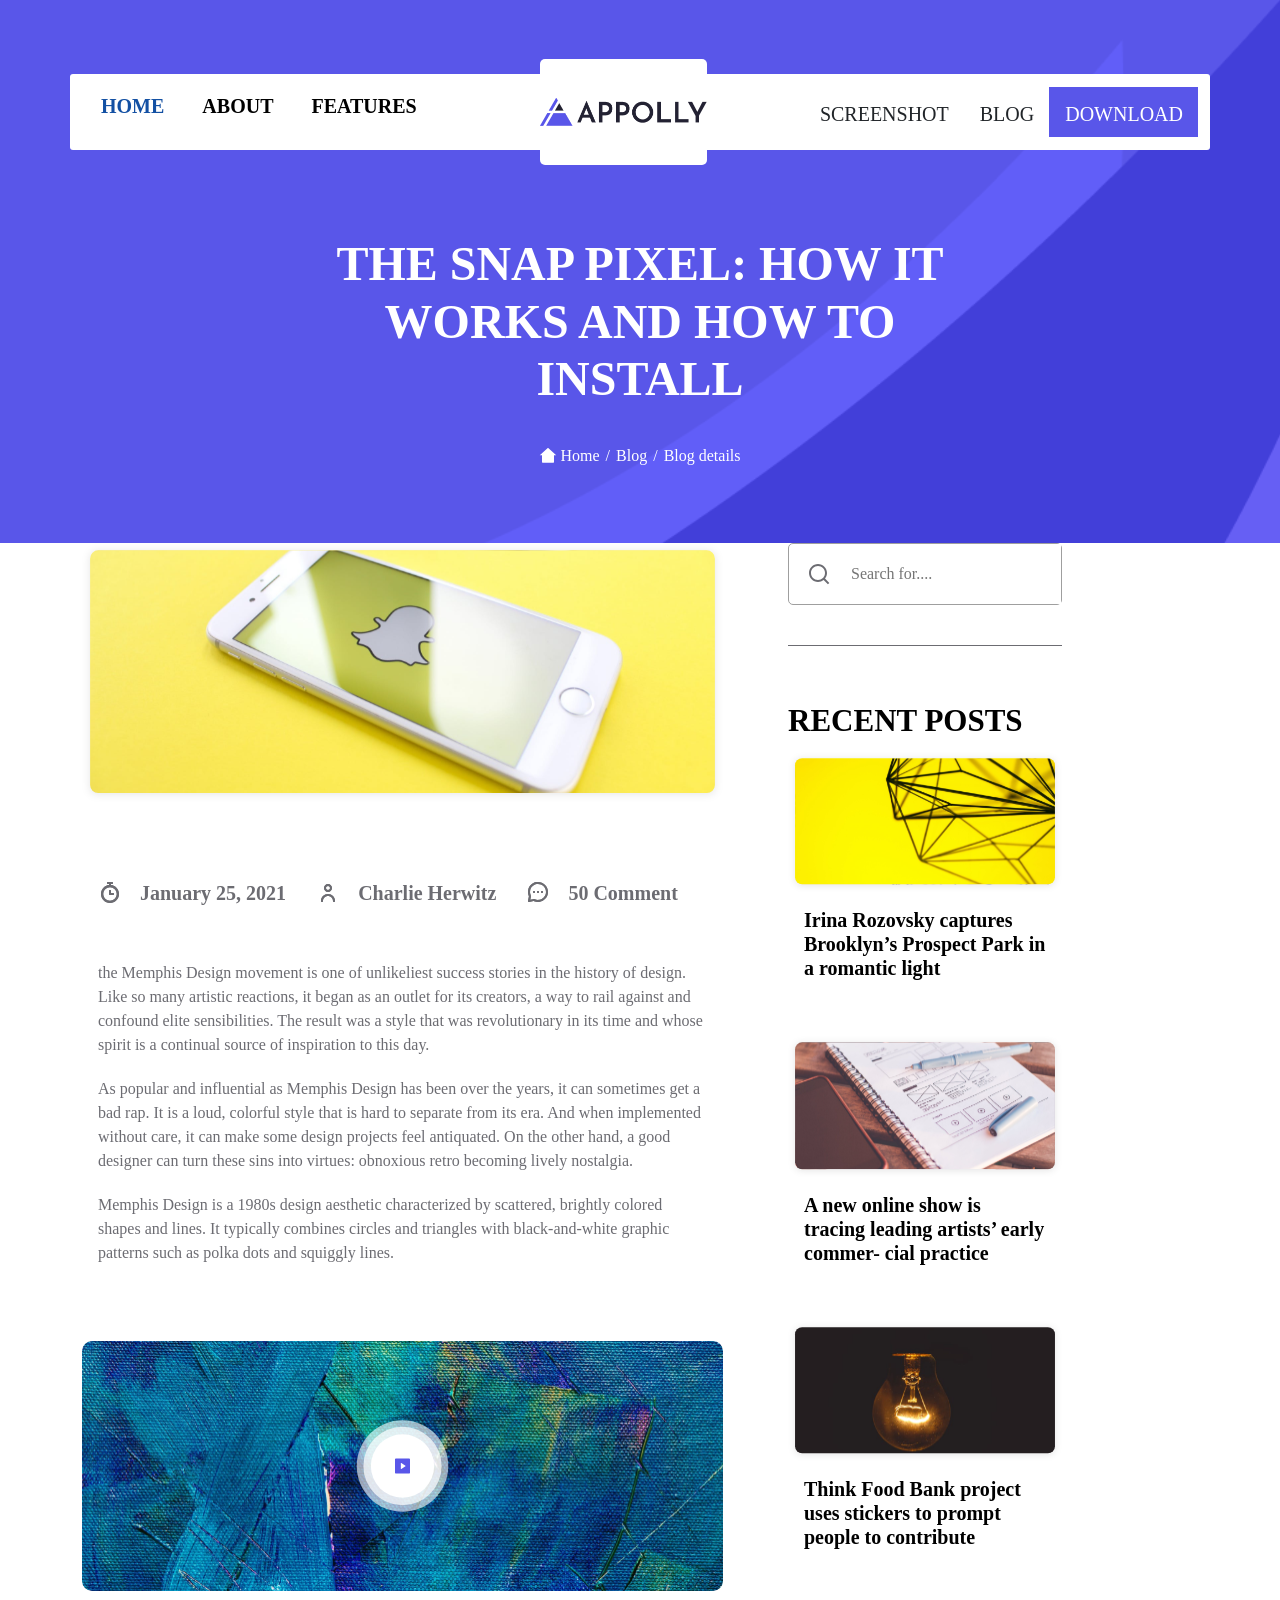
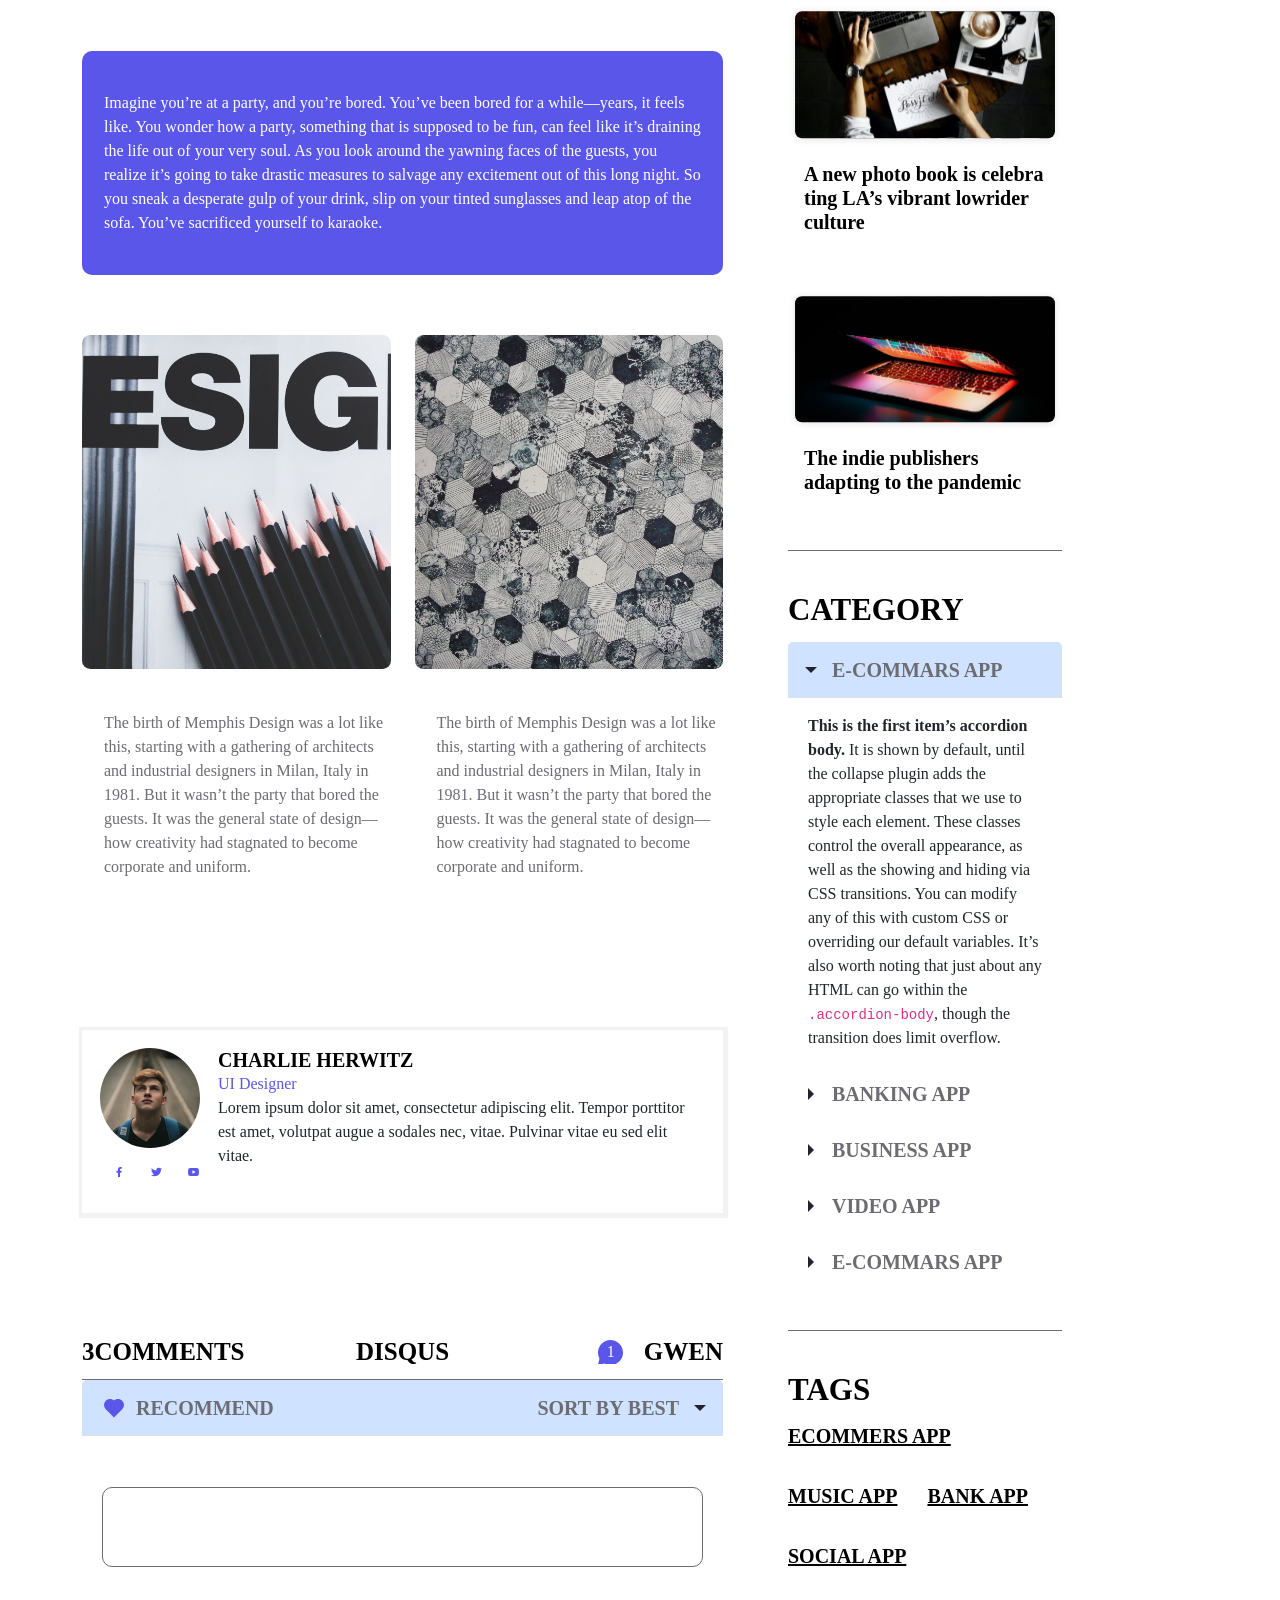
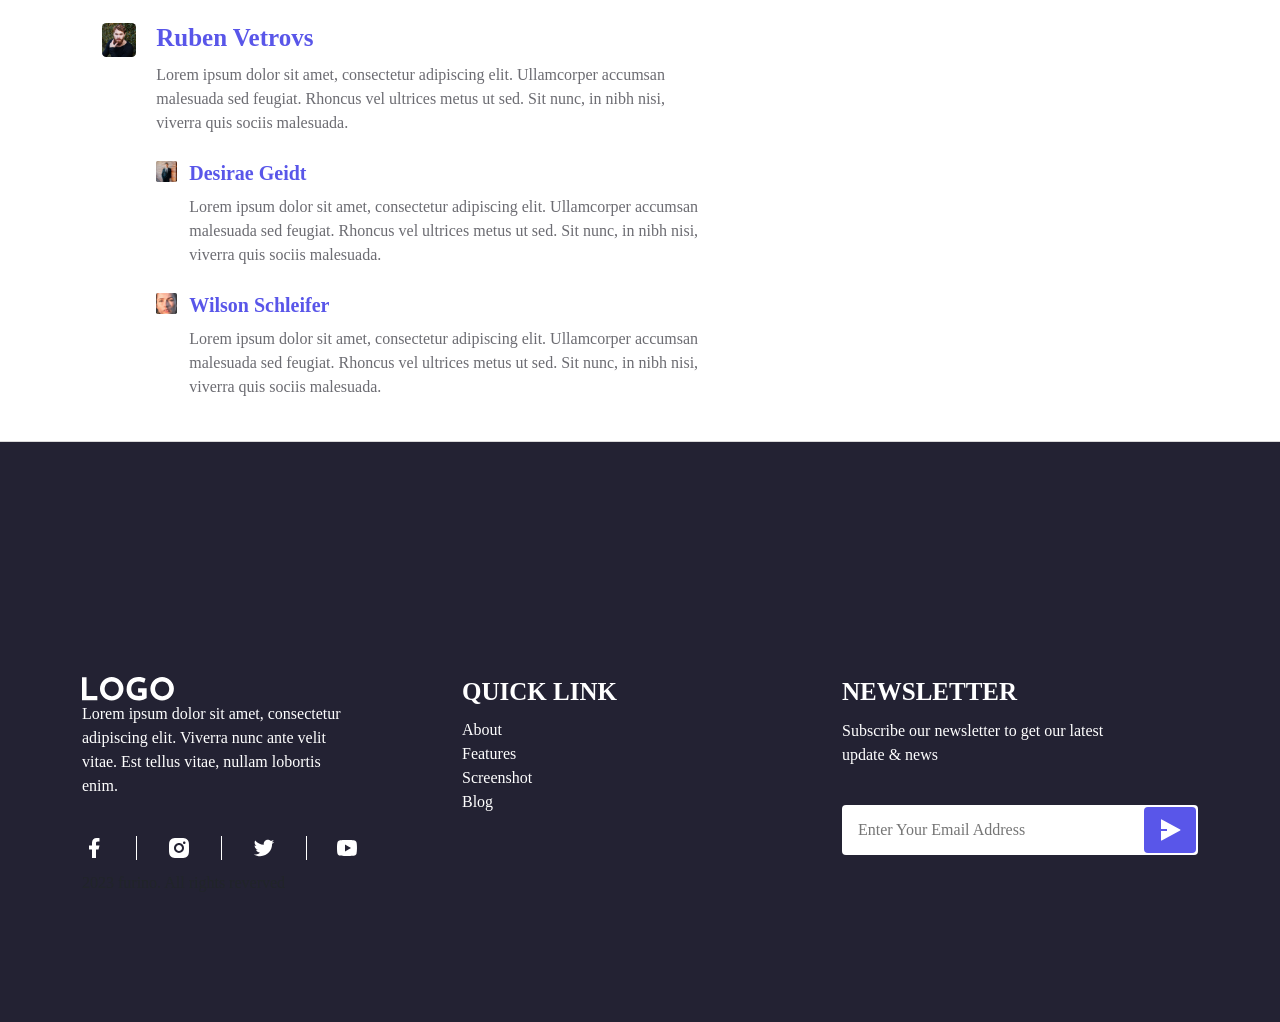
<file: blogDedails.html>
<html lang="en"><head>
    <meta charset="UTF-8">
    <meta name="viewport" content="width=device-width, initial-scale=1.0">
    <title>credit-Home</title>
    <link rel="stylesheet" href="css/owl.carousel.min.css">
    <link rel="stylesheet" href="css/owl.theme.default.min.css">
    <link rel="stylesheet" href="css/all.min.css">
    <link rel="stylesheet" href="https://cdnjs.cloudflare.com/ajax/libs/font-awesome/6.0.0-beta3/css/all.min.css">
    <link href="https://unpkg.com/aos@2.3.1/dist/aos.css" rel="stylesheet">
    <link rel="stylesheet" href="css/bootstrap.min.css">
    <link rel="stylesheet" href="css/style.css">
</head>
<body>
  <header>
    <nav>
      <div class="container">
        <div class="main-header d-none d-lg-flex">
          <div class="left-header">
            <ul class="d-none d-lg-flex">
              <li><a href="#" class="active">HOME</a></li>
              <li><a href="about.html">ABOUT</a></li>
              <li><a href="contact.html">Features</a></li>
            </ul>
          </div>
          <div class="mid-header">
            <a href="#" class="logo">
              <img src="media/Logo4 1.svg" alt="">
            </a>
          </div>
          <div class="right-header">
            <a>Screenshot</a>
            <a>Blog</a>
            <a>Download</a>
          </div>
        </div>

        <div class="d-block d-lg-none align-items-center">
          <div>
            <div class="mobile-header d-flex">
              <button class="menu bg-transparent"><i class="fa-solid fa-bars"></i></button>
              <div class="mid-header-mo">
                <a href="#" class="logo">
                  <img src="media/Logo4 1.svg" alt="">
                </a>
              </div>
              <div class="right-header">
                <a href="#">DOWNLOAD</a>
              </div>
            </div>
            <div class="sidemenu">
              <button class="close"><img src="media/close-fill.svg" alt=""></button>
              <ul>
                <li><a href="#" class="active">Home</a></li>
                <li><a href="about.html">ABOUT</a></li>
                <li><a href="contact.html">Features</a></li>
                <li><a href="contact.html">Screenshot</a></li>
                <li><a href="contact.html">Blog</a></li>
              </ul>
            </div>
          </div>
        </div>
      </div>
    </nav>
  </header>
  <main>
    <section id="hero-sub">
      <div class="img-hero"><img src="media/Background Image (1).svg" alt=""></div>
        <div class="container">
            <div class="content-hero">
                <h2>The Snap Pixel: How It Works and How to Install </h2>
        <div class="link">
        <a href="#">Home</a>
        <a href="#">Blog</a>
        <a href="#">Blog details</a>
        </div>
        </div>
        </div>
    </section>
    <section id="blog-details">
        <div class="container">
            <div class="row">
                <div class="col-12 col-lg-5 col-xl-7 mb-5 mb-lg-0">
                    <div class="left-row">
                      <div class="card">
                      <div class="img-card"><img src="media/Image (6).svg" class="card-img-top" alt="..."></div>
                      <div class="card-body">
                        <div class="card-details">
                            <span class="history">January 25, 2021</span>
                            <span class="admin">Charlie Herwitz</span>
                            <span class="comment">50 Comment</span>
                        </div>
                        <div class="card-text">
                         <p>the Memphis Design movement is one of unlikeliest success stories in the history of             design. Like so many artistic reactions, it began as an outlet for its creators, a way to rail against and confound elite sensibilities. The result was a style that was revolutionary in its time and whose spirit is a continual source of inspiration to this day.</p>
                         <p>As popular and influential as Memphis Design has been over the years, it can sometimes get a bad rap. It is a loud, colorful style that is hard to separate from its era. And when implemented without care, it can make some design projects feel antiquated. On the other hand, a good designer can turn these sins into virtues: obnoxious retro becoming lively nostalgia.</p>
                         <p>Memphis Design is a 1980s design aesthetic characterized by scattered, brightly colored shapes and lines. It typically combines circles and triangles with black-and-white graphic patterns such as polka dots and squiggly lines.</p>
                        </div>
                    </div>
                    </div>
                    <div class="video">
                     <div class="img-video">
                       <img src="media/Video (2).svg" alt="">
                     </div>
                     <div class="video-back">
                     <video src="media/img-prof2.mp4"></video>
                     </div>
                    </div>
                    <div class="p-video">
                        <p>Imagine you’re at a party, and you’re bored. You’ve been bored for a while—years, it feels like. You wonder how a party, something that is supposed to be fun, can feel like it’s draining the life out of your very soul. As you look around the yawning faces of the guests, you realize it’s going to take drastic measures to salvage any excitement out of this long night. So you sneak a desperate gulp of your drink, slip on your tinted sunglasses and leap atop of the sofa. You’ve sacrificed yourself to karaoke.</p>
                    </div>
                    <div class="row">
                       <div class="col-6">
                         <div class="card">
                      <div class="img-card"><img src="media/Image (16).svg" class="card-img-top" alt="..."></div>
                        <div class="card-text">
                            <p>The birth of Memphis Design was a lot like this, starting with a gathering of architects and industrial designers in Milan, Italy in 1981. But it wasn’t the party that bored the guests. It was the general state of design—how creativity had stagnated to become corporate and uniform.</p>
                        </div>
                    </div>
                    </div>
                     <div class="col-6">
                         <div class="card">
                      <div class="img-card"><img src="media/Image (17).svg" class="card-img-top" alt="..."></div>
                        <div class="card-text">
                            <p>The birth of Memphis Design was a lot like this, starting with a gathering of architects and industrial designers in Milan, Italy in 1981. But it wasn’t the party that bored the guests. It was the general state of design—how creativity had stagnated to become corporate and uniform.</p>
                       </div>
                    </div>
                    </div>
                </div>
                    <div class="charctar">
                        <div class="left-div">
                            <div class="img-profile"><img src="media/Profile (1).svg" alt=""></div>
                            <div class="links">
                                <div class="link">
                                    <a href="" class="post"><img src="media/facebook-fill 1.svg" alt=""></a>
                                    <a href="" class="pre"><img src="media/facebook-fill.svg" alt=""></a>
                                </div>
                                <div class="link">
                                    <a href="" class="post"><img src="media/twitter-fill.svg" alt=""></a>
                                    <a href="" class="pre"><img src="media/twitter-fill 1.svg" alt=""></a>
                                    
                                </div>
                                <div class="link">
                                    <a href="" class="post"><img src="media/youtube-fill.svg" alt=""></a>
                                    <a href="" class="pre"><img src="media/youtube-fill 1.svg" alt=""></a>
                                    
                                </div>
                            </div>
                        </div>
                        <div class="right-div">
                            <h3>Charlie Herwitz</h3>
                            <span>UI Designer</span>
                            <p>Lorem ipsum dolor sit amet, consectetur adipiscing elit. Tempor porttitor est amet, volutpat augue a sodales nec, vitae. Pulvinar vitae eu sed elit vitae.</p>
                        </div>
                    </div>
                    <div class="sort">
                        <div class="div-header">
                            <div class="links">
                            <a href="" class="comment"><span>3</span> Comments</a>
                            <a href="" class="disqus">Disqus</a>
                            <a href="" class="gwen"><span>1</span> Gwen</a>
                        </div>
                        </div>
                        <div class="accordion" id="accordionExample">
    <div class="accordion-item">
        <h2 class="accordion-header">
            <button class="accordion-button" type="button" data-bs-toggle="collapse"
                data-bs-target="#collapseOne" aria-expanded="true" aria-controls="collapseOne">
                <span class="left-button">Recommend</span>
                <span class="right-button">Sort By Best</span>
            </button>
        </h2>

        <div id="collapseOne" class="accordion-collapse collapse show" data-bs-parent="#accordionExample">
            <div class="accordion-body">
                
                <form action="">
                    <input type="text">
                </form>

                <div class="card">
                    <div class="img-card">
                        <img src="media/Profile (2).svg" alt="">
                    </div>
                    <div class="info">
                        <h3>Ruben Vetrovs</h3>
                        <p>Lorem ipsum dolor sit amet, consectetur adipiscing elit. Ullamcorper accumsan malesuada sed feugiat. Rhoncus vel ultrices metus ut sed. Sit nunc, in nibh nisi, viverra quis sociis malesuada.</p>

                        <div class="inner-card">
                            <div class="img-card">
                                <img src="media/Profile (3).svg" alt="">
                            </div>
                            <div class="info">
                                <h3>Desirae Geidt</h3>
                                <p>Lorem ipsum dolor sit amet, consectetur adipiscing elit. Ullamcorper accumsan malesuada sed feugiat. Rhoncus vel ultrices metus ut sed. Sit nunc, in nibh nisi, viverra quis sociis malesuada.</p>
                            </div>
                        </div>

                        <div class="inner-card">
                            <div class="img-card">
                                <img src="media/Profile (4).svg" alt="">
                            </div>
                            <div class="info">
                                <h3>Wilson Schleifer</h3>
                                <p>Lorem ipsum dolor sit amet, consectetur adipiscing elit. Ullamcorper accumsan malesuada sed feugiat. Rhoncus vel ultrices metus ut sed. Sit nunc, in nibh nisi, viverra quis sociis malesuada.</p>
                            </div>
                        </div>

                    </div>
                </div>

            </div>
        </div>

    </div>
</div>

                    </div>
            </div>
        </div>
        <div class="col-12 col-lg-6 col-xl-4">
                    <div class="right-row">
                    <form action="">
                        <div><input type="text" class="search" placeholder="Search for...."></div>
                    </form>
                    <div class="posts">
                        <h3>Recent Posts</h3>
                            <a href="">
                                <div class="card">
                            <div class="img-card"><img src="media/Image (11).svg" alt=""></div>
                            <div class="card-body">
                                <h4>Irina Rozovsky captures Brooklyn’s Prospect Park in a romantic light</h4>
                            </div>
                           </div>
                            </a>
                            <a href="">
                                <div class="card">
                            <div class="img-card"><img src="media/Image (12).svg" alt=""></div>
                            <div class="card-body">
                                <h4>A new online show is tracing leading artists’ early commer-
cial practice</h4>
                            </div>
                           </div>
                            </a>
                            <a href="">
                                <div class="card">
                            <div class="img-card"><img src="media/Image (13).svg" alt=""></div>
                            <div class="card-body">
                                <h4>Think Food Bank project uses stickers to prompt people to contribute</h4>
                            </div>
                           </div>
                            </a>
                            <a href="">
                                <div class="card">
                            <div class="img-card"><img src="media/Image (14).svg" alt=""></div>
                            <div class="card-body">
                                <h4>A new photo book is celebra ting LA’s vibrant lowrider culture</h4>
                            </div>
                           </div>
                            </a>
                            <a href="">
                                <div class="card">
                            <div class="img-card"><img src="media/Image (15).svg" alt=""></div>
                            <div class="card-body">
                                <h4>The indie publishers adapting to the pandemic</h4>
                            </div>
                           </div>
                            </a>
                    </div>
                    <div class="category">
                        <h3>category</h3>
                        <div class="accordion" id="accordionExample">
  <div class="accordion-item">
    <h2 class="accordion-header">
      <button class="accordion-button" type="button" data-bs-toggle="collapse" data-bs-target="#collapseOne" aria-expanded="true" aria-controls="collapseOne">
        E-commars app
      </button>
    </h2>
    <div id="collapseOne" class="accordion-collapse collapse show" data-bs-parent="#accordionExample">
      <div class="accordion-body">
        <strong>This is the first item’s accordion body.</strong> It is shown by default, until the collapse plugin adds the appropriate classes that we use to style each element. These classes control the overall appearance, as well as the showing and hiding via CSS transitions. You can modify any of this with custom CSS or overriding our default variables. It’s also worth noting that just about any HTML can go within the <code>.accordion-body</code>, though the transition does limit overflow.
      </div>
    </div>
  </div>
  <div class="accordion-item">
    <h2 class="accordion-header">
      <button class="accordion-button collapsed" type="button" data-bs-toggle="collapse" data-bs-target="#collapseTwo" aria-expanded="false" aria-controls="collapseTwo">
        Banking app
      </button>
    </h2>
    <div id="collapseTwo" class="accordion-collapse collapse" data-bs-parent="#accordionExample">
      <div class="accordion-body">
        <strong>This is the second item’s accordion body.</strong> It is hidden by default, until the collapse plugin adds the appropriate classes that we use to style each element. These classes control the overall appearance, as well as the showing and hiding via CSS transitions. You can modify any of this with custom CSS or overriding our default variables. It’s also worth noting that just about any HTML can go within the <code>.accordion-body</code>, though the transition does limit overflow.
      </div>
    </div>
  </div>
  <div class="accordion-item">
    <h2 class="accordion-header">
      <button class="accordion-button collapsed" type="button" data-bs-toggle="collapse" data-bs-target="#collapseThree" aria-expanded="false" aria-controls="collapseThree">
        Business app
      </button>
    </h2>
    <div id="collapseThree" class="accordion-collapse collapse" data-bs-parent="#accordionExample">
      <div class="accordion-body">
        <strong>This is the third item’s accordion body.</strong> It is hidden by default, until the collapse plugin adds the appropriate classes that we use to style each element. These classes control the overall appearance, as well as the showing and hiding via CSS transitions. You can modify any of this with custom CSS or overriding our default variables. It’s also worth noting that just about any HTML can go within the <code>.accordion-body</code>, though the transition does limit overflow.
      </div>
    </div>
  </div>
  <div class="accordion-item">
    <h2 class="accordion-header">
      <button class="accordion-button collapsed" type="button" data-bs-toggle="collapse" data-bs-target="#collapseFour" aria-expanded="false" aria-controls="collapseFour">
        video app
      </button>
    </h2>
    <div id="collapseFour" class="accordion-collapse collapse" data-bs-parent="#accordionExample">
      <div class="accordion-body">
        <strong>This is the third item’s accordion body.</strong> It is hidden by default, until the collapse plugin adds the appropriate classes that we use to style each element. These classes control the overall appearance, as well as the showing and hiding via CSS transitions. You can modify any of this with custom CSS or overriding our default variables. It’s also worth noting that just about any HTML can go within the <code>.accordion-body</code>, though the transition does limit overflow.
      </div>
    </div>
  </div>
  <div class="accordion-item">
    <h2 class="accordion-header">
      <button class="accordion-button collapsed" type="button" data-bs-toggle="collapse" data-bs-target="#collapseFive" aria-expanded="false" aria-controls="collapseFive">
        E-commars app
      </button>
    </h2>
    <div id="collapseFive" class="accordion-collapse collapse" data-bs-parent="#accordionExample">
      <div class="accordion-body">
        <strong>This is the third item’s accordion body.</strong> It is hidden by default, until the collapse plugin adds the appropriate classes that we use to style each element. These classes control the overall appearance, as well as the showing and hiding via CSS transitions. You can modify any of this with custom CSS or overriding our default variables. It’s also worth noting that just about any HTML can go within the <code>.accordion-body</code>, though the transition does limit overflow.
      </div>
    </div>
  </div>
</div>
                    </div>
                    <div class="tags">
                        <h3>tags</h3>
                        <div class="links">
                            <a href=""><span>ecommers app</span></a>
                            <a href=""><span>Music app</span></a>
                            <a href=""><span>bank app</span></a>
                            <a href=""><span>social app</span></a>
                        </div>
                    </div>
                    </div>
                </div>
                </div>
                </div>
    </section>
  </main>
  <footer>
    <div class="container">
      <div class="row">
        <div class="col-12 col-lg-4">
          <div class="left-footer">
            <a href="#"><img src="media/Logo.svg" alt=""></a>
            <p>Lorem ipsum dolor sit amet, consectetur adipiscing elit. Viverra nunc ante velit vitae. Est tellus vitae, nullam lobortis enim.</p>
            <div class="links">
              <div class="link">
                <a href="" class="pre"><img src="media/facebook-fill 2.svg" alt=""></a>
                <a href="" class="post"><img src="media/facebook-fill.svg" alt=""></a>
              </div>
              <div class="link">
                <a href="" class="pre"><img src="media/instagram-fill 2.svg" alt=""></a>
                <a href="" class="post"><img src="media/instagram-fill.svg" alt=""></a>
              </div>
              <div class="link">
                <a href="" class="pre"><img src="media/twitter-fill 2.svg" alt=""></a>
                <a href="" class="post"><img src="media/twitter-fill 1.svg" alt=""></a>
              </div>
              <div class="link">
                <a href="" class="pre"><img src="media/Vector 2.svg" alt=""></a>
                <a href="" class="post"><img src="media/youtube-fill 1.svg" alt=""></a>
              </div>
            </div>
          </div>
        </div>
        <div class="col-12 col-lg-4">
         <div class="mid-footer">
           <ul>
              <h3>quick link</h3>
              <li><a href="" class="location">About</a></li>
              <li><a href="" class="phone">Features</a></li>
              <li><a href="" class="email">Screenshot</a></li>
              <li><a href="" class="email">Blog</a></li>
          </ul>
         </div>
        </div>
        <div class="col-12 col-lg-4">
          <div class="right-footer">
            <h3>Newsletter</h3>
            <p>Subscribe our newsletter to get our latest
update & news</p>
          <form action="">
            <div>
              <input type="text" placeholder="Enter Your Email Address">
            <button type="submit"><img src="media/send-plane-2-fill.svg" alt=""></button>
            </div>
          </form>
         </div>
        </div>
      </div>
      <div class="bottom-page"><p>2023 furino. All rights reverved</p></div>
    </div>
  </footer>
 
  

     <script src="https://cdn.jsdelivr.net/npm/@popperjs/core@2.11.8/dist/umd/popper.min.js"></script>
     <script src="https://cdn.jsdelivr.net/npm/bootstrap@5.3.0-alpha3/dist/js/bootstrap.min.js"></script>
     <script src="js/jquery-3.7.1.js"></script>
     <script src="js/owl.carousel.min.js"></script>
     <script src="https://unpkg.com/aos@2.3.1/dist/aos.js"></script>
     <script src="js/script.js"></script>
 
</body></html>
</file>
<file: css/style.css>
@import url('https://fonts.googleapis.com/css2?family=Great+Vibes&family=Inter:ital,opsz,wght@0,14..32,100..900;1,14..32,100..900&family=Lato:ital,wght@0,100;0,300;0,400;0,700;0,900;1,100;1,300;1,400;1,700;1,900&family=Open+Sans:ital,wght@0,300..800;1,300..800&display=swap');
@import url('https://fonts.googleapis.com/css?family=Roboto&display=swap');
@import url("https://fonts.googleapis.com/css2?family=Poppins:wght@400;500;600;700&display=swap");
* {
    box-sizing: border-box;
    font-family: "Josefin Sans";
}
body{
    margin: 0;
    padding: 0;
}
a{
    text-decoration: none;
    cursor: pointer;
}
ul{
    list-style: none;
    padding: 0;
}
h1,h2,h3,h4,h5,h6,p,span{
    margin: 0;
}
button{
    outline: 0;
}
input,button{
    outline: 0;
    border: 0;
}
body{
    /* position: relative; */
 }
/* header */
header .container{
    position: fixed;
    top: 74px;
    left: 0;
    right: 0;
    background-color: #ffffff;
    z-index: 1;
    border-radius: 3px;
}
header .active{
    inset-block-start: 0 !important;
    border-radius: 0px;
}
header .right-header,
header .mid-header,
header .left-header{
    display: flex;
    flex: 1;
    align-items: center !important;  
}
header .right-header{
    justify-content: end;
}
header .left-header{
    justify-content: start;
}
header .mid-header,
header .mid-header-mo{
    display: flex;
    justify-content: center;
    text-align: center;
}

header .mid-header a,
header .mid-header-mo a{
height: 100%;
display: flex;
align-items: center;
justify-content: center;
position: relative;
}
header .mid-header a::before,
header .mid-header-mo a::before{
    content:"";
    position: absolute;
    background: #fff;
    z-index: -1;
    border-radius: 5px;
}
header .mid-header a::before{
    inset: -15px 0px;
}
header .mid-header-mo a::before{
    inset: -10px 0px;
}
header .mid-header a.active::before,
header .mid-header-mo a.active::before{
    inset: 0px 0px;
}
header nav .main-header .left-header ul{
    display: flex;
}
header nav .main-header .left-header ul li{
    display: flex;
    flex: 1;
    justify-content: center;
    align-items: center;
    padding: 17px 19px 13px;
}
header nav ul li a{
    color: rgb(0, 0, 0);
    font-size: 20px;
    font-weight: 600;
    transition: all .5s ease;
    text-transform: uppercase;
}
header nav ul li a:hover{
    color: #1350A3;
}
header nav ul li a.active{
    color: #1350A3;
    font-weight: 600;
}
header nav .right-header a{ 
    padding: 12px 15px 8px 16px;
    text-transform: uppercase;
    font-size: 20px;
    color: #000000;
}
header nav .main-header .right-header{
    align-items: start;
} 
header nav .main-header .right-header a:last-child{
    background-color: #5956E9;
    color: #ffffff;
}
header nav .mobile-header button,
header nav .mobile-header .mid-header-mo,
header nav .mobile-header .right-header{
    flex: 1;
    display: flex;
}
header nav .mobile-header button{
    justify-content: start;
    align-items: center;
}
header nav .mobile-header .right-header{
    justify-content: end;
    padding: 3px 0;
}
header nav .mobile-header .right-header a{
    background-color: #5956E9;
    color: #ffffff;
    font-size: 10px;
    font-weight: 600;
    padding: 12px 6px;
    border-radius: 3px;
}
header .mid-header-mo{
    justify-content: center;
}
header .mid-header-mo a{
    display: flex;
    padding: 14px 10px;
}
header .mid-header-mo a img{
    width: 100%;
    height: 100%;
}
header nav .mobile-header .menu{
    font-size: 20px;
}
header nav .sidemenu{
    display: flex;
    flex-direction: column;
    justify-content: space-between;
    width: 100%;
    padding: 67px 35px;
    height: 100vh;
    position: fixed;
    inset-block: 0;
    inset-inline-end: -2000px;
    background-color: #ffffff;
    transition: all .8s ease;
}
header .sidemenu.open{
    inset-inline-end: 0;
}
header nav .sidemenu ul li{
    margin-top: 15px;
    padding-bottom: 15px;
}
header nav .sidemenu .close{
    position: absolute;
    inset-block-start: 25px;
    inset-inline-end: 25px;
    border: 0;
    padding: 10px;
    border-radius: 50%;
    background-color: #5956E9;
    transition: all .8s ease;
}
header nav .menu:hover{
    color: #1350A3;
}
@media (max-width:992px) {
}
@media (max-width:767px) {
        header .mid-header a{
            padding-inline: 5px;
        }
}

/* end header */
main{
    position: relative;
    z-index: 0;
}
/* start hero */
#hero{
    position: relative;
}
#hero .img-back{
    position: absolute;
    inset: 0;
    width: 100%;
}
#hero .img-back img{
    width: 100%;
    height: 100%;
    object-fit: cover;
}
#hero .container{
    width: 100%;
    position: relative;
    z-index: 1;
    padding-block: 180px 83px;
}
#hero .container .row{
    width: 100%;
    align-items: center;
    justify-content: space-between;
    gap: 40px;
}
#hero .container .row .content{
    position: relative;
}
#hero .container .row .content::before{
    content: "";
    position: absolute; 
    inset: -50px -50px -50px 50px;
    border: 15px solid #7572FF;
    background-color: transparent;
    z-index: -1;
}
#hero .container .row .right-hero{
    display: flex;
    width: 100%;
}
#hero .container .row .right-hero img{
    width: 100%;
    height: 100%;
}
#hero .container .row .content{
    background-color: #ffffff;
    padding: 40px 23px 40px 30px;
}
.app{
    display: flex;
}
.app a{
    display: flex;
    max-width: 100%;
}
.app a img{
    width: 100%;
}
#hero .container .row .content h1{
    text-transform: uppercase;
    color: #5956E9;
    font-size: 48px;
    font-weight: 700;
}
#hero .container .row .content p{
    color: #6C6C72;
    font-size: 16px;
    font-weight: 400;
    margin: 18px 0 52px;
}
#hero .container .row .content h4{
    color: #000000;
    font-size: 25px;
    font-weight: 600;
    margin-bottom: 5px;
}
@media (max-width:992px) {
    #hero .container .row .content{
        padding: 14px 7px 14px 18px;
    }
    #hero .container .row .content::before{
        inset: -33px -33px -33px 33px;
    }
    #hero .container .row .content h1{
        font-size: 31px;
    }
    #hero .container .row .content h4{
        font-size: 20px;
    }
}
@media (max-width:767px) {
    #hero .container .row .content{
        padding: 30px 12px 20px 18px;
    }
    #hero .container .row .content::before{
        inset: -20px -20px -20px 20px;
        border: 10px solid #7572FF;
    }
    #hero .container .row .content h1{
        font-size: 25px;
    }
}

.pb{
    padding-block: 120px;
}
.pb-t{
    padding-block-start: 120px;
}
.pb-b{
    padding-block-end: 120px;
}
.title{
    display: flex;
    flex-direction: column;
    align-items: center;
}
.title h2{
    font-size: 31px;
    font-weight: 700;
    color: #000000;
    text-transform: uppercase;
    margin-bottom: 18px;
}
.title p{
    font-size: 16px;
    font-weight: 400;
    color: #6C6C72;
    margin-bottom: 60px;
    padding-inline: 25%;
    text-align: center;
}
#about .container .row{
    justify-content: space-between;
}
#about .container .row .left-sec{
    display: flex;
    width: 100%;
}
#about .container .row .left-sec img{
    width: 100%;
}
#about .container .row .right-sec .cards .card{
    display: flex;
    flex-direction: row;
    gap: 17px;
    border: 0;
    width: 100%;
    margin-bottom: 40px;
    background-color: #ffffff;
    box-shadow: 2px 2px 2px 2px rgba(0, 0, 0, 0.1);
    padding-block: 30px 21px;
}
#about .container .row .right-sec .cards .card h3{
    font-size: 20px;
    font-weight: 600;
    color: #000000;
    text-transform: uppercase;
    margin-bottom: 12px;
}
#about .container .row .right-sec .cards .card p{
    font-size: 16px;
    font-weight: 400;
    color: #6C6C72;
    padding-inline-end: 10%;
}
@media (max-width:767px) {
    #about{
        top: 1300px;
    }
    .title h2{
        font-size: 25px;
    }
    .title p{
        padding-inline: 0;
    }
    #about .container .row .right-sec{
        margin-top: 40px;
    }
}

#features{
    position: relative;
}
#features .container{
    position: relative;
    z-index: 1;
}
#features .title h2,
#features .title p{
    color: #ffffff;
}
#features .img-back{
    position: absolute;
    inset: 0;
}
#features .img-back img{
    width: 100%;
    height: 100%;
    object-fit: cover;
}
#features .container .row .img-center{
    display: flex;
    justify-content: center;
    align-items: center;
    width: 100%;
    height: 100%;
}
#features .container .row .img-center img{
    width: 100%;
    height: 100%;
}
#features .container .row .cards div{
    display: flex;
    flex-direction: column;
}
#features .container .row .cards{
    display: flex;
    flex-direction: column;
    justify-content: space-around;
    width: 100%;
    height: 100%;
}
#features .container .row .cards-end{
    align-items: end;
}
#features .container .row .cards-start{
    align-items: start;
}
#features .container .row .cards .card1{
    align-items: end;
    justify-content: start;
}
#features .container .row .cards .card1 .content-card,
#features .container .row .cards .card2 .content-card{
    display: flex;
    flex-direction: column;
    align-items: end;
}
#features .container .row .card1 .content-card h3,
#features .container .row .card1 .content-card p,
#features .container .row .card2 .content-card h3,
#features .container .row .card2 .content-card p{
    text-align: end;
}
#features .container .row .cards .card2{
    align-items: end;
    justify-content: end;
}

#features .container .row .card3{
    width: 100%;
    display: flex;
    flex-direction: column;
    align-items: center;
    justify-content: end;
}
#features .container .row .card3 .content-card{
    display: flex;
    flex-direction: column;
    align-items: center;
}
#features .container .row .card4{
    width: 100%;
    display: flex;
    flex-direction: column;
    align-items: center;
    justify-content: start;
}
#features .container .row .card4 .content-card{
    display: flex;
    flex-direction: column;
    align-items: center;
}
#features .container .row .card3 .content-card h3,
#features .container .row .card3 .content-card p,
#features .container .row .card4 .content-card h3,
#features .container .row .card4 .content-card p{
    text-align: center;  
}
#features .container .row .card3 .content-card p,
#features .container .row .card4 .content-card p{
    padding-inline: 10%;
}
#features .container .row .cards .card5{
    align-items: start;
    justify-content: start;
}
#features .container .row .cards .card6{
    align-items: start;
    justify-content: end;
}
#features .container .row .card5 .content-card h3,
#features .container .row .card5 .content-card p,
#features .container .row .card6 .content-card h3,
#features .container .row .card6 .content-card p{
    text-align: start;
}
#features .container .row .card{
    background-color: transparent;
    border: 0;
}
#features .container .row .card .img-card{
    display: flex;
}
#features .container .row .card .img-card img{
    width: 100%;
}
#features .container .row .card h3{
    font-size: 25px;
    font-weight: 600;
    color: #ffffff;
    text-transform: uppercase;
    margin: 22px 0 18px;
}
#features .container .row .card p{
    font-size: 16px;
    font-weight: 400;
    color: #ffffff;
}
@media (max-width:992px) {
    #features .container .row .card h3{
    font-size: 20px;
    margin: 10px 0 9px;
}
}
@media (max-width:992px) {
    #features .container .row .title p{
        padding-inline: 0;
    }
    #features .container .row .cards{
        align-items: center;
    }
    #features .container .row .card{
    align-items: center !important;
    padding-bottom: 50px;
}
    #features .container .row .card p{
        padding-inline: 10%;
        text-align: center !important;
    }
    #features .container .row .card .img-card img{
        justify-content: center !important;
    }
    #features .container .row .card .content-card{
    align-items: center !important;
}
}
/* end features */
/* start checkout */
#checkout .title{
    padding-bottom: 0;
}
.slider-container {
  height: 100%;
  width: 100%;
  display: flex;
  justify-content: center;
  align-items: center;
  overflow: hidden;
  user-select: none;
  position: relative;
}
.slider-container i{
    transition: all .8s ease;
}
.left-arrow,
.right-arrow {
  color: #5956E9;
  border: 1px solid #5956E9;
  border-radius: 50%;
  height: 84px;
  width: 84px;
  display: flex;
  justify-content: center;
  align-items: center;
  animation: arrow-slide-in 2s 1s forwards ease-out;
}

.left-arrow{
  transform: translate(-100vw);
}
.right-arrow{
  transform: translate(100vw);
}

@keyframes arrow-slide-in{
  to{
    transform: translate(0px);
  }
}

.slider-content {
  height: 100%;
  width: 100%;
  display: flex;
  justify-content: center;
  align-items: center;
  flex-direction: row;
  position: relative;
  perspective: 100px;
}
.slider-content .slide {
  position: absolute;
  left: 50%;
  max-height: 100%;
  max-width: 100%;
  background: transparent;
  border-radius: 25px;
  left: 50%;
  z-index: 0;
  opacity: 0;
  transform: translate(-50%, 0) rotateY(0deg) scale(1,1);
  transform-style: preserve-3d;
  display: flex;
  justify-content: center;
  align-items: center;
  transition: transform 0.5s ease-in-out, opacity 0.5s ease-in-out, left 0.5s ease-in-out,
    z-index 0s 0.25s ease-in-out, box-shadow 0.5s ease-in-out, filter 0.5s ease-in-out;
}
.slider-content .slide img{
    width: 100%;
    height: 100%;
}
.slide.position-1 {
  left: 20% !important;
  z-index: 1 !important;
  transform: translate(-90%, 0) scale(0.8) !important;
  opacity: 1 !important;
  filter: blur(4px);
  
}
.slide.position-2 {
  left: 35% !important;
  z-index: 2 !important;
  transform: translateX(-95%) scale(0.9) !important;
  opacity: 1 !important;
  filter: blur(2px);
  
  
}
.slide.position-3 {
  left: 50% !important;
  z-index: 4 !important;
  transform: translate(-50%, 0) rotateY(0deg) scale(1, 1) !important;
  opacity: 1 !important;
  cursor: pointer;
  filter: blur(0px);
}
.slide.position-3:hover {
  transform: translate(-50%, 0) rotateY(0deg) scale(1.05, 1.05) !important;
}
.slide.position-4 {
  left: 65% !important;
  z-index: 2 !important;
  transform: translateX(-5%) scale(0.9) !important;
  opacity: 1 !important;
  filter: blur(2px);
}
.slide.position-5 {
  left: 80% !important;
  z-index: 1 !important;
  transform: translate(10%, 0) scale(0.8) !important;
  opacity: 1 !important;
  filter: blur(4px);
}
.slider-container i{
  width: 100%;
  height: 100%;
  display: flex;
  justify-content: center;
  align-items: center;
  cursor: pointer;
  border-radius: 50%;
}
.slider-container .left-arrow:hover i, .slider-container .right-arrow:hover i{
  background: #5956E9;
  color: #fff;
}
.custom-dots {
  margin-top: 25px;
  display: flex;
  justify-content: center;
  gap: 10px;
}
.custom-dots span {
  width: 12px;
  height: 12px;
  background: #d3d3d3;
  border-radius: 50%;
  cursor: pointer;
  transition: 0.3s ease;
}

.custom-dots .active {
  background: #5956E9;
  width: 16px;
  height: 16px;
}

@media screen and (max-width: 992px){
  .slide.position-1 {
  transform: translate(-110%, 0) scale(0.7) !important; 
}
.slide.position-2 {
  transform: translateX(-105%) scale(0.8) !important;
}
.slide.position-4 {
  transform: translateX(20%) scale(0.95) !important;
}
.slide.position-5 {
  transform: translate(85%, 0) scale(0.9) !important;
}
}


@media screen and (max-width: 767px){
  .slide.position-3:hover {
    transform: translate(-50%, 0) rotateY(0deg) scale(1.05, 1.05) !important;
  }
  .slide.position-1, .slide.position-5{
    opacity: 0 !important;
  }
.slide.position-2 {
    transform: translateX(-95%) scale(0.58) !important;
}
.slide.position-4 {
    transform: translateX(25%) scale(0.95) !important;
}
.left-arrow,
.right-arrow {
  display: none;
}}
@media screen and (max-width: 390px){

.left-arrow,
.right-arrow {
  display: none;
}
  .slider-content{
    width: 100%;
  }
}
#download .right-row{
    display: flex;
    width: 100%;
}
#download .right-row img{
    width: 100%;
    height: 100%;
}
#download .title{
    align-items: start;
}
#download .title p{
    padding-inline: 0;
    padding-inline-end: 10%;
    text-align: start;
}
#download .links{
    display: flex;
}
#download .links a{
    flex: 1;
    padding: 15px;
}
#download .links .link{
    display: flex;
    flex-direction: column;
    align-items: center;
    justify-content: center;
    gap: 18px;
    background-color: #5851EA;
    padding: 30px 11px 20px 10px;
}
#download .links .link .icon-link{
    display: flex;
}
#download .links .link .icon-link img{
    width: 100%;
    height: 100%;
}
#download .links .link .content-link .content-link{
    display: flex;
    flex-direction: column;
    align-items: center;
}
#download .links .link .content-link p,
#download .links .link .content-link span{
    display: block;
    color: #ffffff;
    font-weight: 600;
    text-align: center;
}
#download .links .link .content-link p{
    font-size: 20px;
}
#download .links .link .content-link span{
    font-size: 25px;
}
@media (max-width:1200px) {
    #download .links .link{
        padding: 11px 3px 12px 3px;
    }
    #download .links .link .content-link p{
    font-size: 16px;
}
#download .links .link .content-link span{
    font-size: 20px;
}
}
@media (max-width:992px) {
    #download .row{
        gap: 60px;
    }
}

#use{
    padding: 48px 0 0 0;
    position: relative;
}
#use:before{
    content: "";
    background-image: url(../media/Background\ Image\ \(1\).svg);
    position: absolute;
    inset: 0;
    bottom: 200px;
    z-index: -1;
}
#use .title h2,
#use .title p{
    color: #ffffff;
    text-align: center;
}
#use .video {
    position: relative;
    display: flex;
    justify-content: center;
    align-items: center;
}

#use .video-back video {
    position: absolute;
    inset: 0;
    display: flex;
    width: 100%;
    height: 100%;
    border-radius: 10px;
    object-fit: cover;
    cursor: pointer;
}
#use .img-video{

}
#use .img-video::after{
    content: url("../media/Vodeo\ Icon.svg");
    position: absolute;
    inset: 0;
    width: 100%;
    height: 100%;
    display: flex;
    justify-content: center;
    align-items: center;
}
#use .img-video{
    position: relative;
    cursor: pointer;
    z-index: 1;
    opacity: 1;
    pointer-events: auto;
}
#use .img-video img {
    width: 100%;
    height: 100%;
    border-radius: 10px;
    object-fit: cover;
    
}
#use .img-video img.active {
    opacity: 0;
    pointer-events: none;
}
@media (max-width:767px) {
    #use:before{
        bottom: 80px;
    }
}
#customers{
    position: relative;
}
#customers .container{
    position: relative;
    z-index: 1;
}
#customers .img-back{
    position: absolute;
    inset: 0;
}
#customers .img-back img{
    width: 100%;
    height: 100%;
    object-fit: cover;
}
#customers .title h2,
#customers .title p{
    color: #ffffff;
}
#customers .parent{
    position: relative;
    z-index: 1;
    padding-block-end: 280px;
    --w: 21.875rem;
}
#customers .carousel {
  height: 100%;
  width: 100%;
  position: absolute;
  transform-style: preserve-3d;
  transition: transform 1s;
  user-select: none;
  padding-inline-end: 0;
  padding-inline: 180px;
}

#customers .carousel div {
  transform-style: preserve-3d;
}

#customers .item {
  display: block;
  position: absolute;
  line-height: var(--h);
  font-size: 2em;
  text-align: center;
  border-radius: 0.625rem;
  transition: transform 1s, opacity 0.5s;
  box-shadow: 0 0.3125rem 0.9375rem rgba(0, 0, 0, 0.35);
}

#customers .slide1 {
  transform: rotateY(0deg) translateZ(15.625rem);
}
#customers .slide2 {
  transform: rotateY(60deg) translateZ(15.625rem) rotateY(-60deg);
}
#customers .item{
    display: flex;
    flex-direction: column;
    padding: 40px 61px 36px;
    background-color: #ffffff;
}
#customers .item .content-item h3{
    font-size: 31px;
    font-weight: 700;
    color: #000000;
    text-transform: uppercase;
}
#customers .item .content-item span{
    font-size: 20px;
    font-weight: 600;
    color: #000000;
    padding-block: 1px 8px;
}
#customers .item .content-item p{
    font-size: 16px;
    font-weight: 400;
    color: #6C6C72;
}
#customers .item .content-item .img-item{
    display: flex;
}
#customers .item .content-item .img-item img{
    width: 100%;
    height: 100%;
}
#customers .slide3 {
  transform: rotateY(120deg) translateZ(15.625rem) rotateY(-120deg);
}
#customers .slide4 {
  transform: rotateY(180deg) translateZ(15.625rem) rotateY(-180deg);
}
#customers .slide5 {
  transform: rotateY(240deg) translateZ(15.625rem) rotateY(-240deg);
}
#customers .slide6 {
  transform: rotateY(300deg) translateZ(15.625rem) rotateY(-300deg);
}
.dots {
  display: flex;
  justify-content: center;
  gap: 8px;
  margin-top: 20px;
}

.dot {
    display: flex;
    justify-content: center;
    align-items: center;
    width: 10px;
    height: 10px;
    background: #ddd;
    border-radius: 50%;
    transition: .3s;
}
.dot.active::after{
    content: "";
    border: 1px solid #ddd;
    padding: 6px;
    background-color: transparent;
    border-radius: 50%;
}
.dot.active {
    border-radius: 50%;
    background: #ddd;
}
.dots {
  position: absolute;
  bottom: -60px;
  left: 50%;
  transform: translateX(-50%);
}
@media (max-width:1200px) {
    #customers .item{
        padding: 40px 38px 36px;
    }
    #customers .item .content-item h3{
    font-size: 25px;
}
#customers .item .content-item span{
    font-size: 16px;
    padding-block: 1px 18px;
}
}
@media (max-width:992px) {
    #customers .parent{
    padding-block-end: 380px;
}
    #customers .item{
        padding: 40px 18px 36px;
    }}
@media (max-width:767px) {
    #customers .container{
        overflow: hidden;
    }
    #customers .carousel{
        padding-inline: 50px;
    }
}

#team{
    margin-top: 120px;
}
#team .card{
    padding: 29px 44px 53px;
    border: 0;
    box-shadow: 1px 1px 1px 4px rgb(0, 0, 0, .05);
}
#team .card .back-img{
    border-radius: 50%;
    padding: 26px;
    position: relative;
}

#team .card .back-img:before{
    content:"";
    /* background: red; */
    inset: 0;
    position: absolute;
    border-radius: 50%;
    border: 5px solid blue;
    z-index: 0;
}
#team .card .img-card{
    display: flex;
    justify-content: center;
    align-items: center;
    position: relative;
    z-index: 1;
}

#team .card .img-card:before{
    content:"";
    position: absolute;
    background: #fff;
    width: 20px;
    top: -26px;
    bottom: -26px;
    z-index: 0;
}

#team .card .img-card:after{
    content:"";
    content: "";
    position: absolute;
    background: #fff;
    height: 20px;
    left: -26px;
    right: -26px;
    z-index: 0;
}
#team .card .img-card img{
    width: 100%;
    height: 100%;
    position: relative;
    z-index: 1;
}
#team .card .content-card{
    display: flex;
    flex-direction: column;
    align-items: center;
    padding-top: 66px;
}
#team .card .content-card h3{
    font-size: 31px;
    font-weight: 700;
    color: #000000;
    text-transform: uppercase;
}
#team .card .content-card span{
    font-size: 20px;
    font-weight: 600;
    color: #6C6C72;
    text-transform: uppercase;
}
#team .card .content-card p{
    font-size: 16px;
    font-weight: 400;
    color: #6C6C72;
    text-align: center;
    padding: 14px 0 40px;
}
#team .card .content-card .links{
    display: flex;
    width: 100%;
}
#team .card .content-card .links .link{
    flex: 1;
    display: flex; 
    transition: all 1.8s ease;
}
#team .card .content-card .links .link .pre{
    display: flex;
}
#team .card .content-card .links .link img{
    width: 100%;
    height: 100%;
}
#team .card .content-card .links .link:hover .pre{
    display: none; 
}
#team .card .content-card .links .link:hover .post{
    display: flex;
}
#team .card .content-card .links .link::after{
    content: "";
    display: flex;
    width: 1px;
    height: 100%;
    background-color: #000;
    margin: 1px 31px;
}
#team .card .content-card .links .post{
    display: none;
}

@media (min-width: 993px) and (max-width: 1200px) {
    #team .card .content-card .links .link::after{
    margin: 1px 14px;
}
    #team .card .content-card h3{
    font-size: 20px;
}
    #team .card .content-card span{
    font-size: 16px;
}
}
@media (max-width:992px) {
    #team .card{
        margin-bottom: 30px;
    }
    #team .card .content-card .links .link::after{
    margin: 1px 31px;
}
    #team .card .content-card h3{
    font-size: 31px;
}
    #team .card .content-card span{
    font-size: 20px;
}
}
#blog .card {
    border: 0;
    box-shadow: 1px 1px 1px 4px rgb(0, 0, 0, .05);
    width: 100%;
}
#blog .card .top-card{
    display: flex;
    width: 100%;
}
#blog .card .top-card img{
    width: 100%;
    height: 100%;
}
#blog .card .body-card{
    display: flex;
    flex-direction: column;
    padding: 40px 18px 36px;
}
#blog .card .body-card h3{
    font-size: 20px;
    font-weight: 600px;
    color: #000000;
    text-transform: uppercase;
}
#blog .card .body-card p{
    font-size: 16px;
    font-weight: 400px;
    color: #6C6C72;
    padding: 10px 0 28px;
}
#blog .card .body-card span{
    font-size: 20px;
    font-weight: 600px;
    color: #5851EA;
    text-transform: uppercase;
    text-decoration: underline;
}
.footer-blog{
    position: relative;
    inset-block-start: 120px;
    box-shadow: 1px 1px 1px 4px rgb(0, 0, 0, .05);
    border-radius: 30px;
    background-color: #ffffff;
}
.footer-blog .communication{
    display: flex;
    width: 100%;
    height: 100%;
    align-items: center;
    gap: 18px;
    padding: 65px 50px;
}
.footer-blog .phone::before{
    content: "";
    display: flex;
    width: 2px;
    height: 100%;
    background-color: #6C6C72;
}
.footer-blog .communication .left-div{
    display: flex;
    padding: 30px;
    background-color: #5956E9;
    border-radius: 50%;
}
.footer-blog .communication .left-div img{
    width: 100%;
    height: 100%;
}
.footer-blog .communication .right-div p{
    font-size: 25px;
    font-weight: 600;
    color: #000000;
}
@media (min-width:993) and (max-width:1200px) {
.footer-blog{
    padding: 23px 103px 23px 30px;
}
.footer-blog .right-div p{
    font-size: 16px;
    font-weight: 400;
}
}
@media (max-width:992px) {
    .footer-blog{
        padding: 0 33px;
    }
    .footer-blog .communication{
        padding-block: 30px;
    }
    .footer-blog .phone::before{
    width: 117px;
    height: 5px;
}
.footer-blog .communication{
    flex-direction: column;
    align-items: center;
}
}
/* start footer */
footer{
    background-color: #232233;
    padding: 235px 0 127px 0 ;
    border-top: 1px solid #D9D9D9;
}
footer .container .row .left-footer{
    display: flex;
    flex-direction: column;
    align-items: start;
    justify-content: center;
}
footer .container .row .left-footer a{
    display: flex;
}
footer .container .row .left-footer a img{
    width: 100%;
    height: 100%;
}
footer .container .row .left-footer .links{
    display: flex;
}
footer .container .row .left-footer .links .link{
    display: flex;
}
footer .container .row .left-footer .links .link:not(:last-child)::after{
    content: "";
    height: 100%;
    width: 1px;
    margin-inline: 30px;
    background-color: #ffffff;
}
footer .container .row .left-footer .links .link a img{
    width: 100%;
    height: 100%;
}
footer .container .row .left-footer .links .link a.pre{
    display: flex;
}
footer .container .row .left-footer .links .link a.post{
    display: none;
}
footer .container .row .left-footer .links .link:hover a.pre{
    display: none;
}
footer .container .row .left-footer .links .link:hover a.post{
     display: flex
}
footer .container .row p{
    font-size: 16px;
    font-weight: 400;
    color: #ffffff;
    padding-block: 1px 38px;
    padding-inline-end: 25%;
}
footer .container .row h3{
    font-size: 25px;
    font-weight: 600;
    color: #ffffff;
    padding-bottom: 11px;
    text-transform: uppercase;
}
footer .container .row li a{
    font-size: 16px;
    font-weight: 400;
    color: #ffffff;
    padding-bottom: 12px;
}
footer .container .row .right-footer form div input{
    padding: 13px 16px;
    border-radius: 4px;
    width: 100%;
}
footer .container .row .right-footer form div button{
    position: absolute;
    inset-inline-end: 2px;
    inset-block: 2px;
    padding: 11px 14px;
    border-radius: 4px;
}
footer .container .row .right-footer form div{
    position: relative;
}
footer .container .row .right-footer button{
    background-color: #5956E9;
}

@media (max-width:992px) {
    footer .container .row{
        gap: 60px;
    }
    footer .container .row .left-footer{
        margin-bottom: 15px;
    }
    footer .container .row .right-footer ul li form input{
    padding: 3px 15px 3px 0;
    border-bottom: 1px solid #000000;
}
footer .container .row .right-footer ul li{
    margin-bottom: 20px;
}
}

/* shop page */
/* hero sec */
#hero-sub{
    position: relative;
}
#hero-sub .img-hero{
    position: absolute;
    inset: 0;
}
#hero-sub .img-hero img{
    object-fit: cover;
    width: 100%;
    height: 100%;
}
#hero-sub .bottom-hero-shop{
    background-color: #F9F1E7;
}
#hero-sub .container{
    position: relative;
    z-index: 100000;
    padding-block: 235px 75px;
}
#hero-sub .content-hero{
    display: flex;
    flex-direction: column;
    align-items: center;
    justify-content: center;
}
#hero-sub .content-hero h2{
    font-size: 48px;
    font-weight: 700;
    color: #ffffff;
    text-transform: uppercase;
    text-align: center;
    padding-inline: 20%;
    padding-block-end: 18px;
}
#hero-sub .content-hero .link{
    display: flex;
    justify-content: center;
    align-items: center;
    padding-top: 18px;
}
#hero-sub .content-hero .link::before{
    content: url("../media/home-2-fill.svg");
    display: flex;
    align-items: center;
    padding-right: 3px;
}
#hero-sub .content-hero a{
    display: flex;
    justify-content: end;
    align-items: center;
    font-size: 16px;
    font-weight: 400;
    color: #ffffff;
}
#hero-sub .content-hero a:not(:first-child)::before{
    content: "/";
    padding: 0 6px;
    color: #ffffff;
}
@media (max-width:992px) {
#hero-sub .content-hero h2{
    font-size: 35;
    padding-inline: 0;
}
}
/* end hero-shop */

#blog-parent{
    padding: 106px 0 58px;
}
#blog-parent .row .cards{
    border-bottom: 1px solid #6C6C72;
    margin-bottom: 40px;
}
#blog-parent .card{
    border: 0;
    margin-bottom: 54px;
}
#blog-parent .card .img-card{
    display: flex;
    width: 100%;
}
#blog-parent .card .img-card img{
    width: 100%;
    height: 100%;
}
#blog-parent .card .card-body h5{
    font-size: 39px;
    font-weight: 600;
    text-transform: uppercase;
    color: #000000;
    margin-block: 50px 18px;
}
#blog-parent .card .card-body p{
    font-size: 16px;
    font-weight: 400;
    color: #9F9F9F;
    margin-bottom: 40px;
}
#blog-parent .card .card-body a span{
    display: inline-block;
    font-size: 20px;
    font-weight: 600;
    text-decoration: underline;
    color: #5956E9;
}
#blog-parent .footer-section-blog{
    display: flex;
    justify-content: center;
    align-items: center;
    gap: 30px;
}
#blog-parent .footer-section-blog a{
    font-size: 24px;
    font-weight: 600;
    color: #6C6C72;
}
#blog-parent .footer-section-blog a.active{
    color: #5956E9;
}
#blog-parent .right-row{
    padding: 0 41px;
}
#blog-parent .right-row form div{
    display: flex;
    border: 1px solid #9F9F9F;
    border-radius: 5px;
}
#blog-parent .right-row form::after{
    content: "";
    display: flex;
    width: 100%;
    height: 1px;
    margin-top: 40px;
    background-color: #6C6C72;
}
#blog-parent .right-row form div::before{
    content: url("../media/search-line.svg");
    padding: 18px;
}
#blog-parent .right-row form div input{
    width: 100%;
}
#blog-parent .right-row div h3{
    font-size: 31px;
    font-weight: 700;
    text-transform: uppercase;
    color: #000000;
    padding-block: 40px  13px;
}
#blog-parent .right-row .posts .card .img-card{
    display: flex;
}
#blog-parent .right-row .posts .card .img-card img{
    width: 100%;
    height: 100%;
}
#blog-parent .right-row .posts .card .card-body h4{
    font-size: 20px;
    font-weight: 600;
    color: #000000;
}
#blog-parent .right-row .category{
    border-block: 1px solid #6C6C72;
    padding-block-end: 40px;
}
#blog-parent .right-row .category h3{
    font-size: 31px;
    font-weight: 700;
    text-transform: uppercase;
    color: #000000;
    padding-bottom: 13px;
}
#blog-parent .right-row .category .accordion-item{
    border: 0;
}
#blog-parent .right-row .category .accordion-item .accordion-button::after {
    display: none !important;
}
#blog-parent .right-row .category .accordion-item .accordion-button::before{
    content: url("../media/Vector\ 1.svg");
    display: flex;
    align-items: center;
    justify-content: center;
    margin-inline-end: 18px;
}
#blog-parent .right-row .category .accordion-item .accordion-button:not(.collapsed)::before{
    transform: rotate(90deg); 
}
#blog-parent .right-row .category .accordion-item .accordion-header button{
    font-size: 20px;
    font-weight: 600;
    text-transform: uppercase;
    color: #6C6C72;
}
#blog-parent .right-row .tags h3{
    font-size: 31px;
    font-weight: 700;
    text-transform: uppercase;
    color: #000000;
    padding-bottom: 13px;
}
#blog-parent .right-row .tags .links{
    display: flex;
    flex-wrap: wrap;
    gap: 30px;
}
#blog-parent .right-row .tags .links a span{
    font-size: 20px;
    font-weight: 600;
    text-transform: uppercase;
    text-decoration: underline;
    color: #000000;
}
@media (max-width:440px) {
    #blog-parent .card .card-body h5{
        font-size: 28px;
    }
    #blog-parent .card .card-body .wood-history{
        /* gap: 10px; */
    }
    #blog-parent .card .card-body .wood-history span{
        font-size: 12px;
    }
    #blog-parent .right-row .posts{
    padding: 43px 0;
}
    #blog-parent .right-row .posts .card .card-body h4{
        font-size: 13px;
    }
    #blog-parent .right-row .posts .card .card-body p{
    font-size: 12px;
    }
}

/* blog details */
#blog-details .left-row .card{
    border: 0;
}
#blog-details .left-row .card .card-details{
    display: flex;
    align-items: center;
    gap: 30px;
    padding-block: 60px 53px;
}
#blog-details .left-row .card .card-details span{
    font-size: 20px;
    font-weight: 600;
    color: #6C6C72;
    display: flex;
    align-items: center;
}
#blog-details .left-row .card .card-details span.history::before{
    content: url("../media/timer.svg");
    padding-inline-end: 18px;
}
#blog-details .left-row .card .card-details span.admin::before{
    content: url("../media/person.svg");
    padding-inline-end: 18px;
}
#blog-details .left-row .card .card-details span.comment::before{
    content: url("../media/message-circle.svg");
    padding-inline-end: 18px;
}
#blog-details .left-row .card .card-text{
    padding-bottom: 40px;
}
#blog-details .left-row .card .card-text p{
    font-size: 16px;
    font-weight: 400;
    color: #6C6C72;
    padding-bottom: 20px;
}
@media (max-width:767px) {
    #blog-details .left-row .card .card-details{
        flex-wrap: wrap;
    }
}
#blog-details .right-row{
    padding: 0 41px;
}
#blog-details .right-row form div{
    display: flex;
    border: 1px solid #9F9F9F;
    border-radius: 5px;
}
#blog-details .right-row form::after{
    content: "";
    display: flex;
    width: 100%;
    height: 1px;
    margin-top: 40px;
    background-color: #6C6C72;
}
#blog-details .right-row form div::before{
    content: url("../media/search-line.svg");
    padding: 18px;
}
#blog-details .right-row form div input{
    width: 100%;
}
#blog-details .right-row div h3{
    font-size: 31px;
    font-weight: 700;
    text-transform: uppercase;
    color: #000000;
    padding-block: 40px  13px;
}
#blog-details .right-row .posts .card{
    border: 0;
    padding-bottom: 40px;
}
#blog-details .right-row .posts .card .img-card{
    display: flex;
}
#blog-details .right-row .posts .card .img-card img{
    width: 100%;
    height: 100%;
}
#blog-details .right-row .posts .card .card-body h4{
    font-size: 20px;
    font-weight: 600;
    color: #000000;
}
#blog-details .right-row .category{
    border-block: 1px solid #6C6C72;
    padding-block-end: 40px;
}
#blog-details .right-row .category h3{
    font-size: 31px;
    font-weight: 700;
    text-transform: uppercase;
    color: #000000;
    padding-bottom: 13px;
}
#blog-details .right-row .category .accordion-item{
    border: 0;
}
#blog-details .right-row .category .accordion-item .accordion-button::after {
    display: none !important;
}
#blog-details .right-row .category .accordion-item .accordion-button::before{
    content: url("../media/Vector\ 1.svg");
    display: flex;
    align-items: center;
    justify-content: center;
    margin-inline-end: 18px;
}
#blog-details .right-row .category .accordion-item .accordion-button:not(.collapsed)::before{
    transform: rotate(90deg); 
}
#blog-details .right-row .category .accordion-item .accordion-header button{
    font-size: 20px;
    font-weight: 600;
    text-transform: uppercase;
    color: #6C6C72;
}
#blog-details .right-row .tags h3{
    font-size: 31px;
    font-weight: 700;
    text-transform: uppercase;
    color: #000000;
    padding-bottom: 13px;
}
#blog-details .right-row .tags .links{
    display: flex;
    flex-wrap: wrap;
    gap: 30px;
}
#blog-details .right-row .tags .links a span{
    font-size: 20px;
    font-weight: 600;
    text-transform: uppercase;
    text-decoration: underline;
    color: #000000;
}
#blog-details .video {
    position: relative;
    display: flex;
    justify-content: center;
    align-items: center;
}

#blog-details .video-back video {
    position: absolute;
    inset: 0;
    display: flex;
    width: 100%;
    height: 100%;
    border-radius: 10px;
    object-fit: cover;
    cursor: pointer;
}

#blog-details .img-video img {
    position: relative;
    width: 100%;
    height: 100%;
    border-radius: 10px;
    object-fit: cover;
    cursor: pointer;
    z-index: 1;
    opacity: 1;
    pointer-events: auto;
}

#blog-details .img-video img.active {
    opacity: 0;
    pointer-events: none;
}
#blog-details .p-video{
    background-color: #5956E9;
    padding: 40px 22px;
    margin-block: 60px;
    border-radius: 10px;
}
#blog-details .p-video p{
    font-size: 16px;
    font-weight: 400;
    color: #ffffff;
}
#blog-details .left-row .row .card .img-card{
    display: flex;
}
#blog-details .left-row .row .card .img-card img{
    width: 100%;
    height: 100%;
}
#blog-details .left-row .row .card .card-text{
    padding: 42px 0 11px 22px;
}
#blog-details .charctar{
    display: flex;
    gap: 18px;
    padding: 18px 28px 35px 18px;
    box-shadow: 1px 1px 1px 4px rgb(0, 0, 0, .05);
    margin-block: 120px;
}
#blog-details .charctar h3{
    font-size: 20px;
    font-weight: 600;
    color: #000000;
    text-transform: uppercase;
}
#blog-details .charctar span{
    font-size: 16px;
    font-weight: 400;
    color: #5956E9;
    padding-block: 7px 9px;
}
#blog-details .charctar .links{
    display: flex;
    padding-top: 18px;
    gap: 12px;
}
#blog-details .charctar .links .link{
    display: flex;
}
#blog-details .charctar .links .link a{
    display: flex;
}
#blog-details .charctar .links .link a img{
    width: 100%;
    height: 100%;
}
#blog-details .charctar .links .link a.post{
    visibility: hidden;
    opacity: 0;
    transition: all .3s ease;
}
#blog-details .charctar .links .link:hover a.pre{
    visibility: hidden;
    opacity: 0;
}
#blog-details .charctar .links .link:hover a.post{
    visibility: visible;
    opacity: 1;
}
#blog-details .sort .links{
    display: flex;
    padding-bottom: 8px;
}
#blog-details .sort .div-header::after{
    content: "";
    display: block;
    width: 100%;
    height: 1px;
    background-color: #6C6C72;
}
#blog-details .sort .links a{
    flex: 1;
    display: flex;
    align-items: center;
}
#blog-details .sort .links a.comment{
    justify-content: start;
}
#blog-details .sort .links a.disqus{
    justify-content: center;
}
#blog-details .sort .links a.gwen{
    justify-content: end;
}
#blog-details .sort .links a.gwen span{
    font-size: 16px;
    font-weight: 500;
    color: #ffffff;
    background-image: url(../media/Vector\ \(7\).svg);
    background-repeat: no-repeat;
    padding-inline: 9px;
    margin-inline-end: 20px;
}
#blog-details .sort .links a{
    font-size: 25px;
    font-weight: 600;
    color: #000000;
    text-transform: uppercase;
}
#blog-details .sort .accordion .accordion-item{
    border: 0;
}
#blog-details .sort .accordion-button{
    display: flex;
}
#blog-details .sort .accordion-button span{
    flex: 1;
    display: flex;
    font-size: 20px;
    font-weight: 600;
    color: #6C6C72;
    text-transform: uppercase;
}
#blog-details .sort .accordion-button span.left-button{
    justify-content: start;
}
#blog-details .sort .accordion-button span.left-button::before{
    content: url("../media/Frame.svg");
    padding-inline-end: 10px;
}
#blog-details .sort .accordion-button span.right-button{
    justify-content: end;
}
#blog-details .sort .accordion-item .accordion-button::after {
    display: none !important;
}
#blog-details .sort .accordion-item .accordion-button .right-button::after{
    content: url("../media/Vector\ 1.svg");
    display: flex;
    align-items: center;
    justify-content: center;
    margin-inline-start: 18px;
}
#blog-details .sort .accordion-item .accordion-button:not(.collapsed) .right-button::after{
    transform: rotate(90deg);
}
#blog-details .sort .accordion-item .accordion-body form input{
    border: 1px solid #6C6C72;
    border-radius: 10px;
    width: 100%;
    height: 80px;
    margin-block: 35px 40px;
}
#blog-details .sort .accordion-item .accordion-body .card{
    display: flex;
    flex-direction: row;
    align-items: start;
    gap: 20px;
}
#blog-details .sort .accordion-item .accordion-body .card .img-card{
    display: flex;
}
#blog-details .sort .accordion-item .accordion-body .card .img-card img{
    width: 100%;
    height: 100%;
}
#blog-details .sort .accordion-item .accordion-body .card .info h3{
    font-size: 25px;
    font-weight: 600;
    color: #5956E9;
    padding-bottom: 10px;
}
#blog-details .sort .accordion-item .accordion-body .card .info p{
    font-size: 16px;
    font-weight: 400;
    color: #6C6C72;
    padding-bottom: 26px;
}
#blog-details .sort .accordion-item .accordion-body .card .inner-card{
    display: flex;
    flex-direction: row;
    align-items: start;
    gap: 12px;
}
#blog-details .sort .accordion-item .accordion-body .card .inner-card .img-card{
    display: flex;
}
#blog-details .sort .accordion-item .accordion-body .card .inner-card .img-card img{
    width: 100%;
    height: 100%;
}
#blog-details .sort .accordion-item .accordion-body .card .inner-card .info h3{
    font-size: 20px;
    font-weight: 600;
}
</file>
